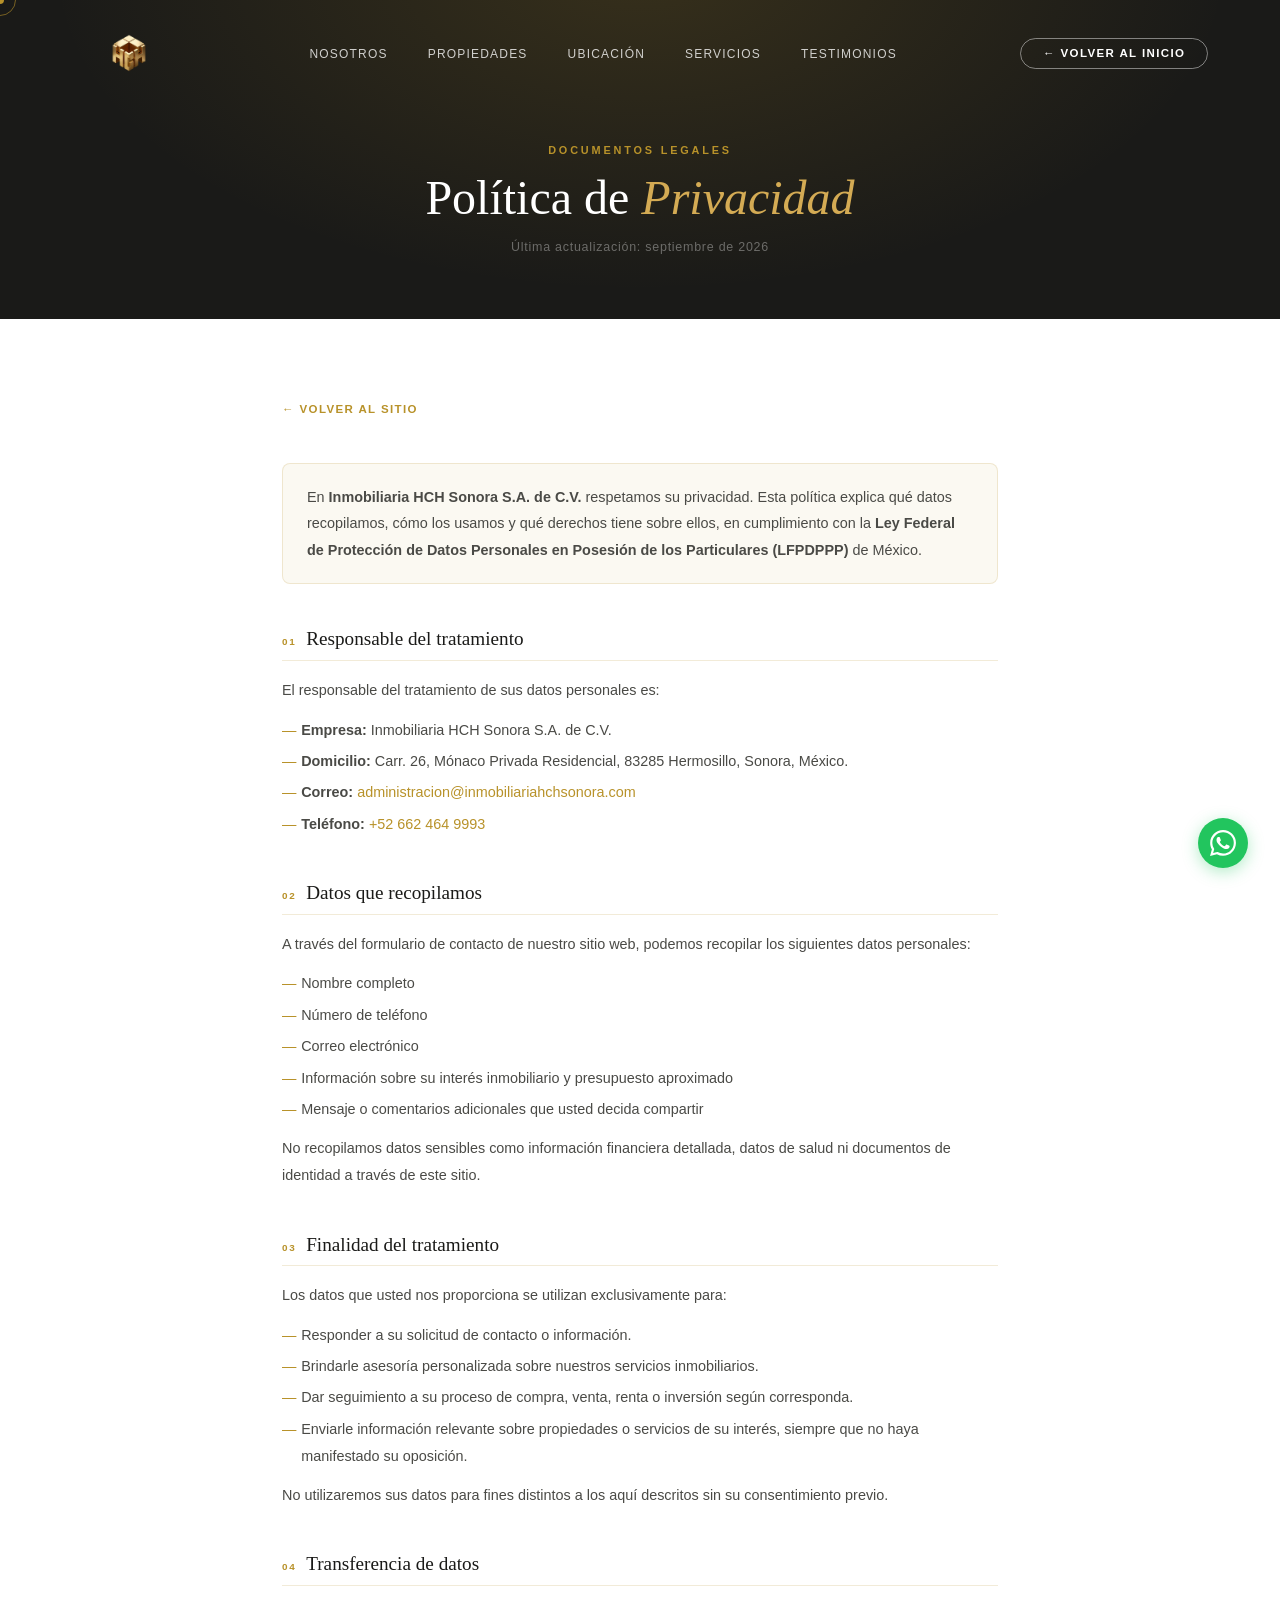
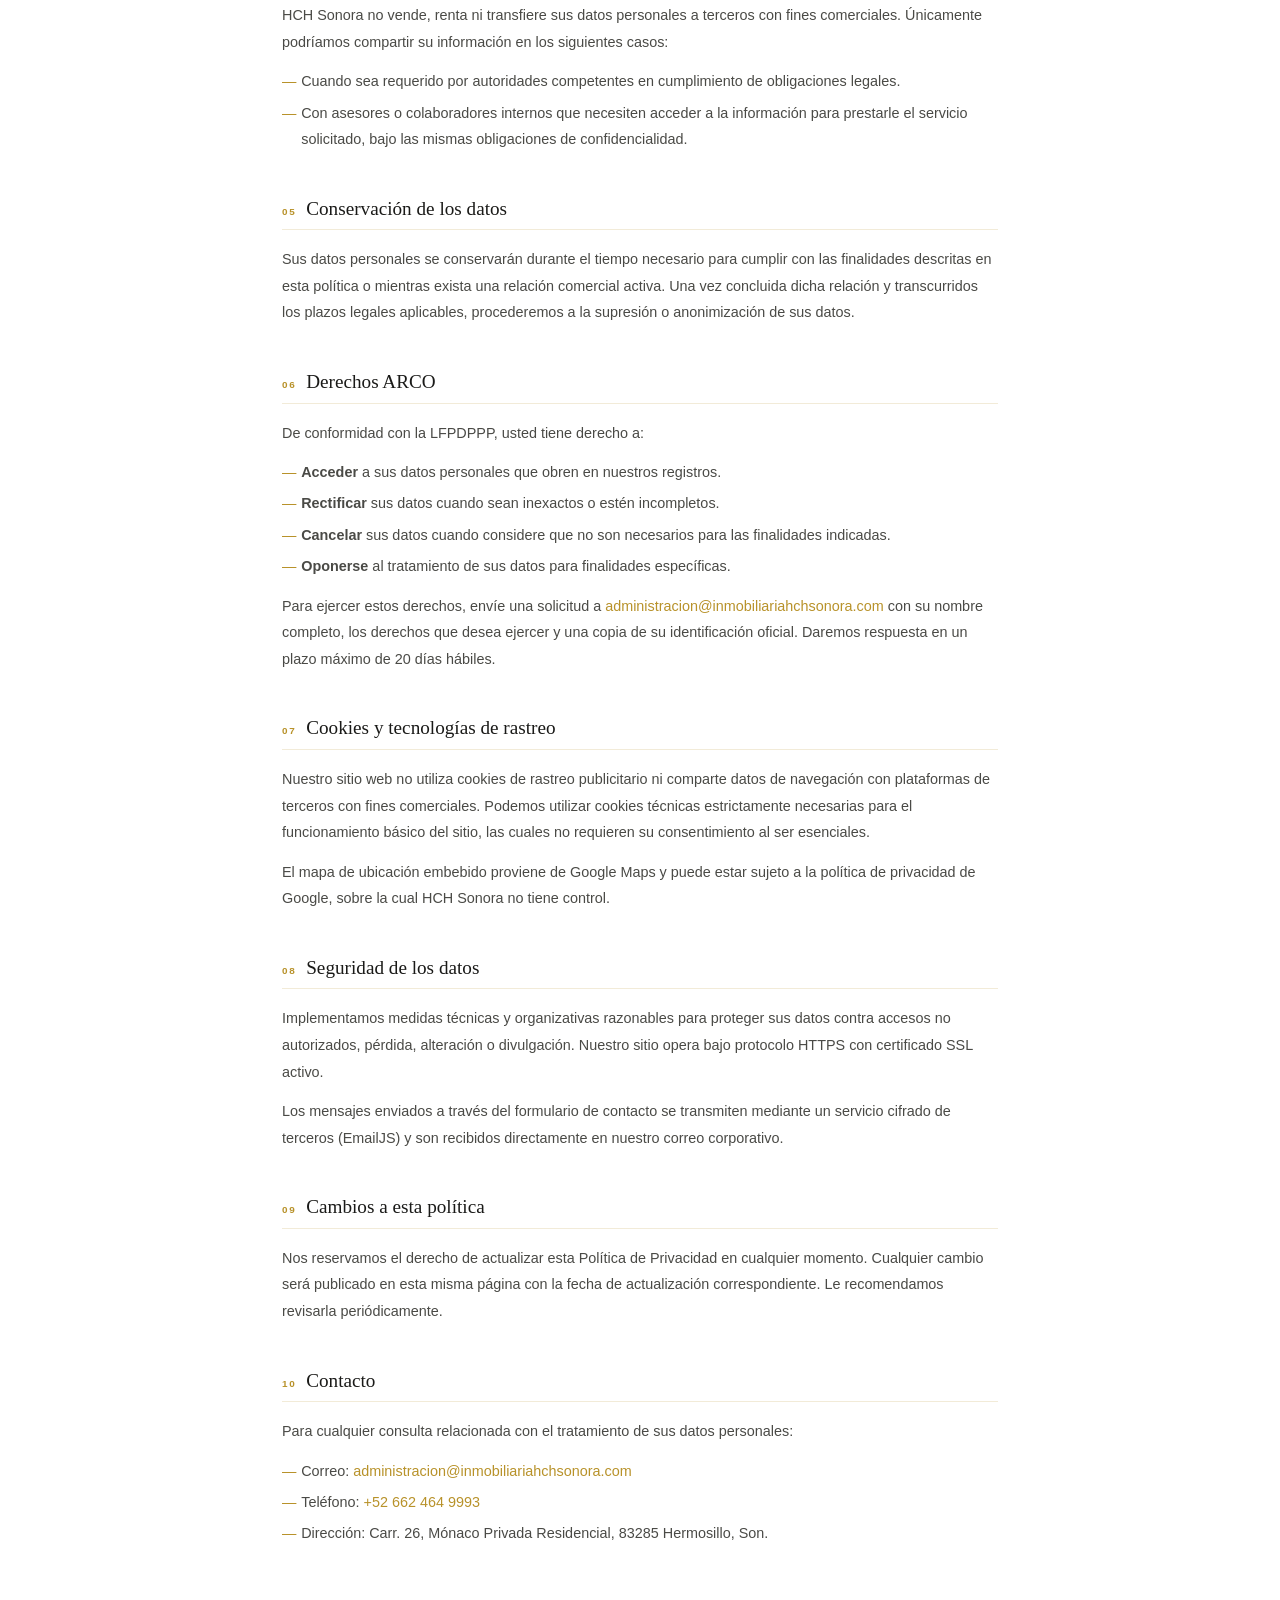
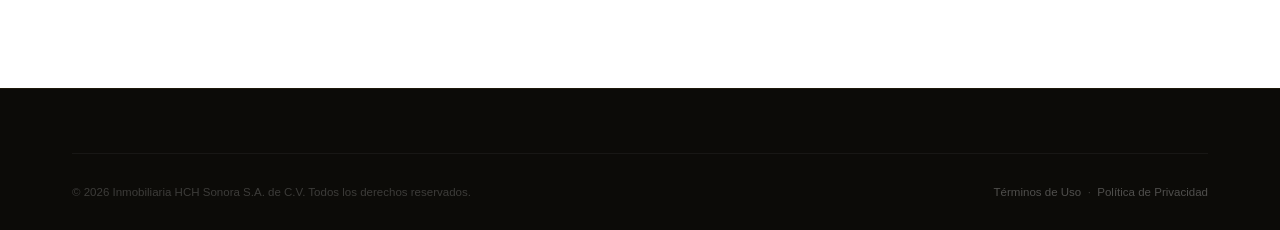
<file: privacidad.html>
<!DOCTYPE html>
<html lang="es">
<head>
  <meta charset="UTF-8" />
  <meta name="viewport" content="width=device-width, initial-scale=1.0" />
  <title>Política de Privacidad — Inmobiliaria HCH Sonora</title>
  <link rel="stylesheet" href="css/styles.css" />
  <link rel="stylesheet" href="css/mediaqueries.css" />
  <link rel="icon" href="assets/icono.png" type="image/png">
  <style>
    .doc-hero {
      background: var(--ink);
      padding: 9rem 0 4rem;
      text-align: center;
      position: relative;
      overflow: hidden;
    }
    .doc-hero::before {
      content: '';
      position: absolute; inset: 0;
      background: radial-gradient(ellipse at 50% -10%, rgba(184,146,42,0.18) 0%, transparent 65%);
    }
    .doc-hero-inner { position: relative; z-index: 1; }
    .doc-eyebrow {
      display: block;
      font-size: 0.68rem; font-weight: 600;
      letter-spacing: 0.26em; text-transform: uppercase;
      color: var(--gold); margin-bottom: 0.85rem;
    }
    .doc-hero h1 {
      font-family: var(--font-disp);
      font-size: clamp(2rem, 4vw, 3rem);
      font-weight: 400; color: var(--white);
      margin-bottom: 0.8rem;
    }
    .doc-hero h1 em { color: var(--gold-light); font-style: italic; }
    .doc-fecha { font-size: 0.78rem; color: rgba(255,255,255,0.35); letter-spacing: 0.06em; }
    .doc-body { max-width: 780px; margin: 0 auto; padding: 5rem 2rem 6rem; }
    .doc-back {
      display: inline-flex; align-items: center; gap: 0.4rem;
      font-size: 0.72rem; font-weight: 600;
      letter-spacing: 0.12em; text-transform: uppercase;
      color: var(--gold); margin-bottom: 3rem;
      transition: opacity 0.2s ease;
    }
    .doc-back:hover { opacity: 0.65; }
    .doc-section { margin-bottom: 2.8rem; }
    .doc-section h2 {
      font-family: var(--font-disp);
      font-size: 1.2rem; font-weight: 500;
      color: var(--ink); margin-bottom: 1rem;
      padding-bottom: 0.6rem;
      border-bottom: 1px solid var(--line-g);
      display: flex; align-items: baseline; gap: 0.6rem;
    }
    .doc-num {
      font-family: var(--font-ui);
      font-size: 0.62rem; font-weight: 700;
      letter-spacing: 0.18em; text-transform: uppercase;
      color: var(--gold); flex-shrink: 0;
    }
    .doc-section p { font-size: 0.9rem; line-height: 1.85; color: var(--ink-mid); margin-bottom: 0.8rem; }
    .doc-section ul { list-style: none; margin: 0.4rem 0 0.8rem; }
    .doc-section ul li {
      font-size: 0.9rem; line-height: 1.85; color: var(--ink-mid);
      padding-left: 1.2rem; position: relative; margin-bottom: 0.3rem;
    }
    .doc-section ul li::before { content: '—'; position: absolute; left: 0; color: var(--gold); }
    .doc-section a { color: var(--gold); }
    .doc-section a:hover { text-decoration: underline; }
    .doc-highlight {
      background: rgba(184,146,42,0.06);
      border: 1px solid var(--line-g);
      border-radius: var(--r);
      padding: 1.2rem 1.5rem;
      margin: 0 0 1rem;
    }
    .doc-highlight p { margin-bottom: 0; }
  </style>
</head>
<body>

  <!-- Cursor personalizado -->
  <div class="cursor" id="cursor"></div>
  <div class="cursor-follower" id="cursorFollower"></div>

  <!-- Navbar -->
  <nav class="navbar scrolled" id="navbar">
    <div class="nav-container">
      <a href="index.html" class="nav-logo">
        <img src="assets/LogoHCHv1.png" alt="HCH Inmobiliaria" class="nav-logo-img" />
      </a>
      <ul class="nav-links">
        <li><a href="index.html#nosotros"    class="nav-link">Nosotros</a></li>
        <li><a href="index.html#propiedades" class="nav-link">Propiedades</a></li>
        <li><a href="index.html#ubicacion"   class="nav-link">Ubicación</a></li>
        <li><a href="index.html#servicios"   class="nav-link">Servicios</a></li>
        <li><a href="index.html#testimonios" class="nav-link">Testimonios</a></li>
      </ul>
      <div class="nav-right">
        <a href="index.html" class="nav-cta">← Volver al inicio</a>
      </div>
    </div>
  </nav>

  <!-- Hero -->
  <div class="doc-hero">
    <div class="container doc-hero-inner">
      <span class="doc-eyebrow">Documentos legales</span>
      <h1>Política de <em>Privacidad</em></h1>
      <span class="doc-fecha">Última actualización: septiembre de 2026</span>
    </div>
  </div>

  <!-- Contenido -->
  <main class="doc-body">

    <a href="index.html" class="doc-back reveal-up">← Volver al sitio</a>

    <div class="doc-section reveal-up">
      <div class="doc-highlight">
        <p>En <strong>Inmobiliaria HCH Sonora S.A. de C.V.</strong> respetamos su privacidad. Esta política explica qué datos recopilamos, cómo los usamos y qué derechos tiene sobre ellos, en cumplimiento con la <strong>Ley Federal de Protección de Datos Personales en Posesión de los Particulares (LFPDPPP)</strong> de México.</p>
      </div>
    </div>

    <div class="doc-section reveal-up">
      <h2><span class="doc-num">01</span>Responsable del tratamiento</h2>
      <p>El responsable del tratamiento de sus datos personales es:</p>
      <ul>
        <li><strong>Empresa:</strong> Inmobiliaria HCH Sonora S.A. de C.V.</li>
        <li><strong>Domicilio:</strong> Carr. 26, Mónaco Privada Residencial, 83285 Hermosillo, Sonora, México.</li>
        <li><strong>Correo:</strong> <a href="mailto:administracion@inmobiliariahchsonora.com">administracion@inmobiliariahchsonora.com</a></li>
        <li><strong>Teléfono:</strong> <a href="tel:+526624649993">+52 662 464 9993</a></li>
      </ul>
    </div>

    <div class="doc-section reveal-up">
      <h2><span class="doc-num">02</span>Datos que recopilamos</h2>
      <p>A través del formulario de contacto de nuestro sitio web, podemos recopilar los siguientes datos personales:</p>
      <ul>
        <li>Nombre completo</li>
        <li>Número de teléfono</li>
        <li>Correo electrónico</li>
        <li>Información sobre su interés inmobiliario y presupuesto aproximado</li>
        <li>Mensaje o comentarios adicionales que usted decida compartir</li>
      </ul>
      <p>No recopilamos datos sensibles como información financiera detallada, datos de salud ni documentos de identidad a través de este sitio.</p>
    </div>

    <div class="doc-section reveal-up">
      <h2><span class="doc-num">03</span>Finalidad del tratamiento</h2>
      <p>Los datos que usted nos proporciona se utilizan exclusivamente para:</p>
      <ul>
        <li>Responder a su solicitud de contacto o información.</li>
        <li>Brindarle asesoría personalizada sobre nuestros servicios inmobiliarios.</li>
        <li>Dar seguimiento a su proceso de compra, venta, renta o inversión según corresponda.</li>
        <li>Enviarle información relevante sobre propiedades o servicios de su interés, siempre que no haya manifestado su oposición.</li>
      </ul>
      <p>No utilizaremos sus datos para fines distintos a los aquí descritos sin su consentimiento previo.</p>
    </div>

    <div class="doc-section reveal-up">
      <h2><span class="doc-num">04</span>Transferencia de datos</h2>
      <p>HCH Sonora no vende, renta ni transfiere sus datos personales a terceros con fines comerciales. Únicamente podríamos compartir su información en los siguientes casos:</p>
      <ul>
        <li>Cuando sea requerido por autoridades competentes en cumplimiento de obligaciones legales.</li>
        <li>Con asesores o colaboradores internos que necesiten acceder a la información para prestarle el servicio solicitado, bajo las mismas obligaciones de confidencialidad.</li>
      </ul>
    </div>

    <div class="doc-section reveal-up">
      <h2><span class="doc-num">05</span>Conservación de los datos</h2>
      <p>Sus datos personales se conservarán durante el tiempo necesario para cumplir con las finalidades descritas en esta política o mientras exista una relación comercial activa. Una vez concluida dicha relación y transcurridos los plazos legales aplicables, procederemos a la supresión o anonimización de sus datos.</p>
    </div>

    <div class="doc-section reveal-up">
      <h2><span class="doc-num">06</span>Derechos ARCO</h2>
      <p>De conformidad con la LFPDPPP, usted tiene derecho a:</p>
      <ul>
        <li><strong>Acceder</strong> a sus datos personales que obren en nuestros registros.</li>
        <li><strong>Rectificar</strong> sus datos cuando sean inexactos o estén incompletos.</li>
        <li><strong>Cancelar</strong> sus datos cuando considere que no son necesarios para las finalidades indicadas.</li>
        <li><strong>Oponerse</strong> al tratamiento de sus datos para finalidades específicas.</li>
      </ul>
      <p>Para ejercer estos derechos, envíe una solicitud a <a href="mailto:administracion@inmobiliariahchsonora.com">administracion@inmobiliariahchsonora.com</a> con su nombre completo, los derechos que desea ejercer y una copia de su identificación oficial. Daremos respuesta en un plazo máximo de 20 días hábiles.</p>
    </div>

    <div class="doc-section reveal-up">
      <h2><span class="doc-num">07</span>Cookies y tecnologías de rastreo</h2>
      <p>Nuestro sitio web no utiliza cookies de rastreo publicitario ni comparte datos de navegación con plataformas de terceros con fines comerciales. Podemos utilizar cookies técnicas estrictamente necesarias para el funcionamiento básico del sitio, las cuales no requieren su consentimiento al ser esenciales.</p>
      <p>El mapa de ubicación embebido proviene de Google Maps y puede estar sujeto a la política de privacidad de Google, sobre la cual HCH Sonora no tiene control.</p>
    </div>

    <div class="doc-section reveal-up">
      <h2><span class="doc-num">08</span>Seguridad de los datos</h2>
      <p>Implementamos medidas técnicas y organizativas razonables para proteger sus datos contra accesos no autorizados, pérdida, alteración o divulgación. Nuestro sitio opera bajo protocolo HTTPS con certificado SSL activo.</p>
      <p>Los mensajes enviados a través del formulario de contacto se transmiten mediante un servicio cifrado de terceros (EmailJS) y son recibidos directamente en nuestro correo corporativo.</p>
    </div>

    <div class="doc-section reveal-up">
      <h2><span class="doc-num">09</span>Cambios a esta política</h2>
      <p>Nos reservamos el derecho de actualizar esta Política de Privacidad en cualquier momento. Cualquier cambio será publicado en esta misma página con la fecha de actualización correspondiente. Le recomendamos revisarla periódicamente.</p>
    </div>

    <div class="doc-section reveal-up">
      <h2><span class="doc-num">10</span>Contacto</h2>
      <p>Para cualquier consulta relacionada con el tratamiento de sus datos personales:</p>
      <ul>
        <li>Correo: <a href="mailto:administracion@inmobiliariahchsonora.com">administracion@inmobiliariahchsonora.com</a></li>
        <li>Teléfono: <a href="tel:+526624649993">+52 662 464 9993</a></li>
        <li>Dirección: Carr. 26, Mónaco Privada Residencial, 83285 Hermosillo, Son.</li>
      </ul>
    </div>

  </main>

  <!-- Footer -->
  <footer class="footer">
    <div class="container">
      <div class="footer-bottom">
        <p>© 2026 Inmobiliaria HCH Sonora S.A. de C.V. Todos los derechos reservados.</p>
        <p>
          <a href="terminos.html">Términos de Uso</a>
          &nbsp;·&nbsp;
          <a href="privacidad.html">Política de Privacidad</a>
        </p>
      </div>
    </div>
  </footer>

  <!-- WhatsApp -->
  <a href="https://wa.me/526624649993" class="whatsapp-fab" target="_blank" rel="noopener" aria-label="WhatsApp">
    <svg viewBox="0 0 24 24" fill="currentColor" width="26" height="26">
      <path d="M17.472 14.382c-.297-.149-1.758-.867-2.03-.967-.273-.099-.471-.148-.67.15-.197.297-.767.966-.94 1.164-.173.199-.347.223-.644.075-.297-.15-1.255-.463-2.39-1.475-.883-.788-1.48-1.761-1.653-2.059-.173-.297-.018-.458.13-.606.134-.133.298-.347.446-.52.149-.174.198-.298.298-.497.099-.198.05-.371-.025-.52-.075-.149-.669-1.612-.916-2.207-.242-.579-.487-.5-.669-.51-.173-.008-.371-.01-.57-.01-.198 0-.52.074-.792.372-.272.297-1.04 1.016-1.04 2.479 0 1.462 1.065 2.875 1.213 3.074.149.198 2.096 3.2 5.077 4.487.709.306 1.262.489 1.694.625.712.227 1.36.195 1.871.118.571-.085 1.758-.719 2.006-1.413.248-.694.248-1.289.173-1.413-.074-.124-.272-.198-.57-.347m-5.421 7.403h-.004a9.87 9.87 0 01-5.031-1.378l-.361-.214-3.741.982.998-3.648-.235-.374a9.86 9.86 0 01-1.51-5.26c.001-5.45 4.436-9.884 9.888-9.884 2.64 0 5.122 1.03 6.988 2.898a9.825 9.825 0 012.893 6.994c-.003 5.45-4.437 9.884-9.885 9.884m8.413-18.297A11.815 11.815 0 0012.05 0C5.495 0 .16 5.335.157 11.892c0 2.096.547 4.142 1.588 5.945L.057 24l6.305-1.654a11.882 11.882 0 005.683 1.448h.005c6.554 0 11.89-5.335 11.893-11.893a11.821 11.821 0 00-3.48-8.413z"/>
    </svg>
  </a>

  <script>
    /* Mini JS — cursor + reveal para páginas de documentos legales */
    document.addEventListener('DOMContentLoaded', () => {
      /* Cursor */
      const cursor = document.getElementById('cursor');
      const cursorFollow = document.getElementById('cursorFollower');
      if (cursor && cursorFollow && window.matchMedia('(pointer: fine)').matches) {
        document.body.classList.add('cursor-active');
        let mouseX = 0, mouseY = 0, followX = 0, followY = 0;
        document.addEventListener('mousemove', e => {
          mouseX = e.clientX; mouseY = e.clientY;
          cursor.style.left = mouseX + 'px';
          cursor.style.top  = mouseY + 'px';
        });
        (function loop() {
          followX += (mouseX - followX) * 0.1;
          followY += (mouseY - followY) * 0.1;
          cursorFollow.style.left = followX + 'px';
          cursorFollow.style.top  = followY + 'px';
          requestAnimationFrame(loop);
        })();
        const clickTargets = 'a, button, .nav-link, .nav-cta, .doc-back, .social-icon, .whatsapp-fab';
        document.addEventListener('mouseover', e => {
          if (e.target.closest(clickTargets)) {
            cursor.classList.add('hover'); cursorFollow.classList.add('hover');
          }
        });
        document.addEventListener('mouseout', e => {
          if (e.target.closest(clickTargets)) {
            cursor.classList.remove('hover'); cursorFollow.classList.remove('hover');
          }
        });
        document.addEventListener('mousedown', () => { cursor.classList.add('click'); cursorFollow.classList.add('click'); });
        document.addEventListener('mouseup',   () => { cursor.classList.remove('click'); cursorFollow.classList.remove('click'); });
      }

      /* Reveal al hacer scroll */
      const revObs = new IntersectionObserver(entries => {
        entries.forEach(e => {
          if (e.isIntersecting) { e.target.classList.add('visible'); revObs.unobserve(e.target); }
        });
      }, { threshold: 0.1, rootMargin: '0px 0px -30px 0px' });
      document.querySelectorAll('.reveal-up').forEach(el => revObs.observe(el));

      /* Navbar scroll */
      const navbar = document.getElementById('navbar');
      window.addEventListener('scroll', () => {
        navbar.classList.toggle('scrolled', window.scrollY > 10);
      }, { passive: true });
      navbar.classList.add('scrolled');
    });
  </script>
</body>
</html>
</file>
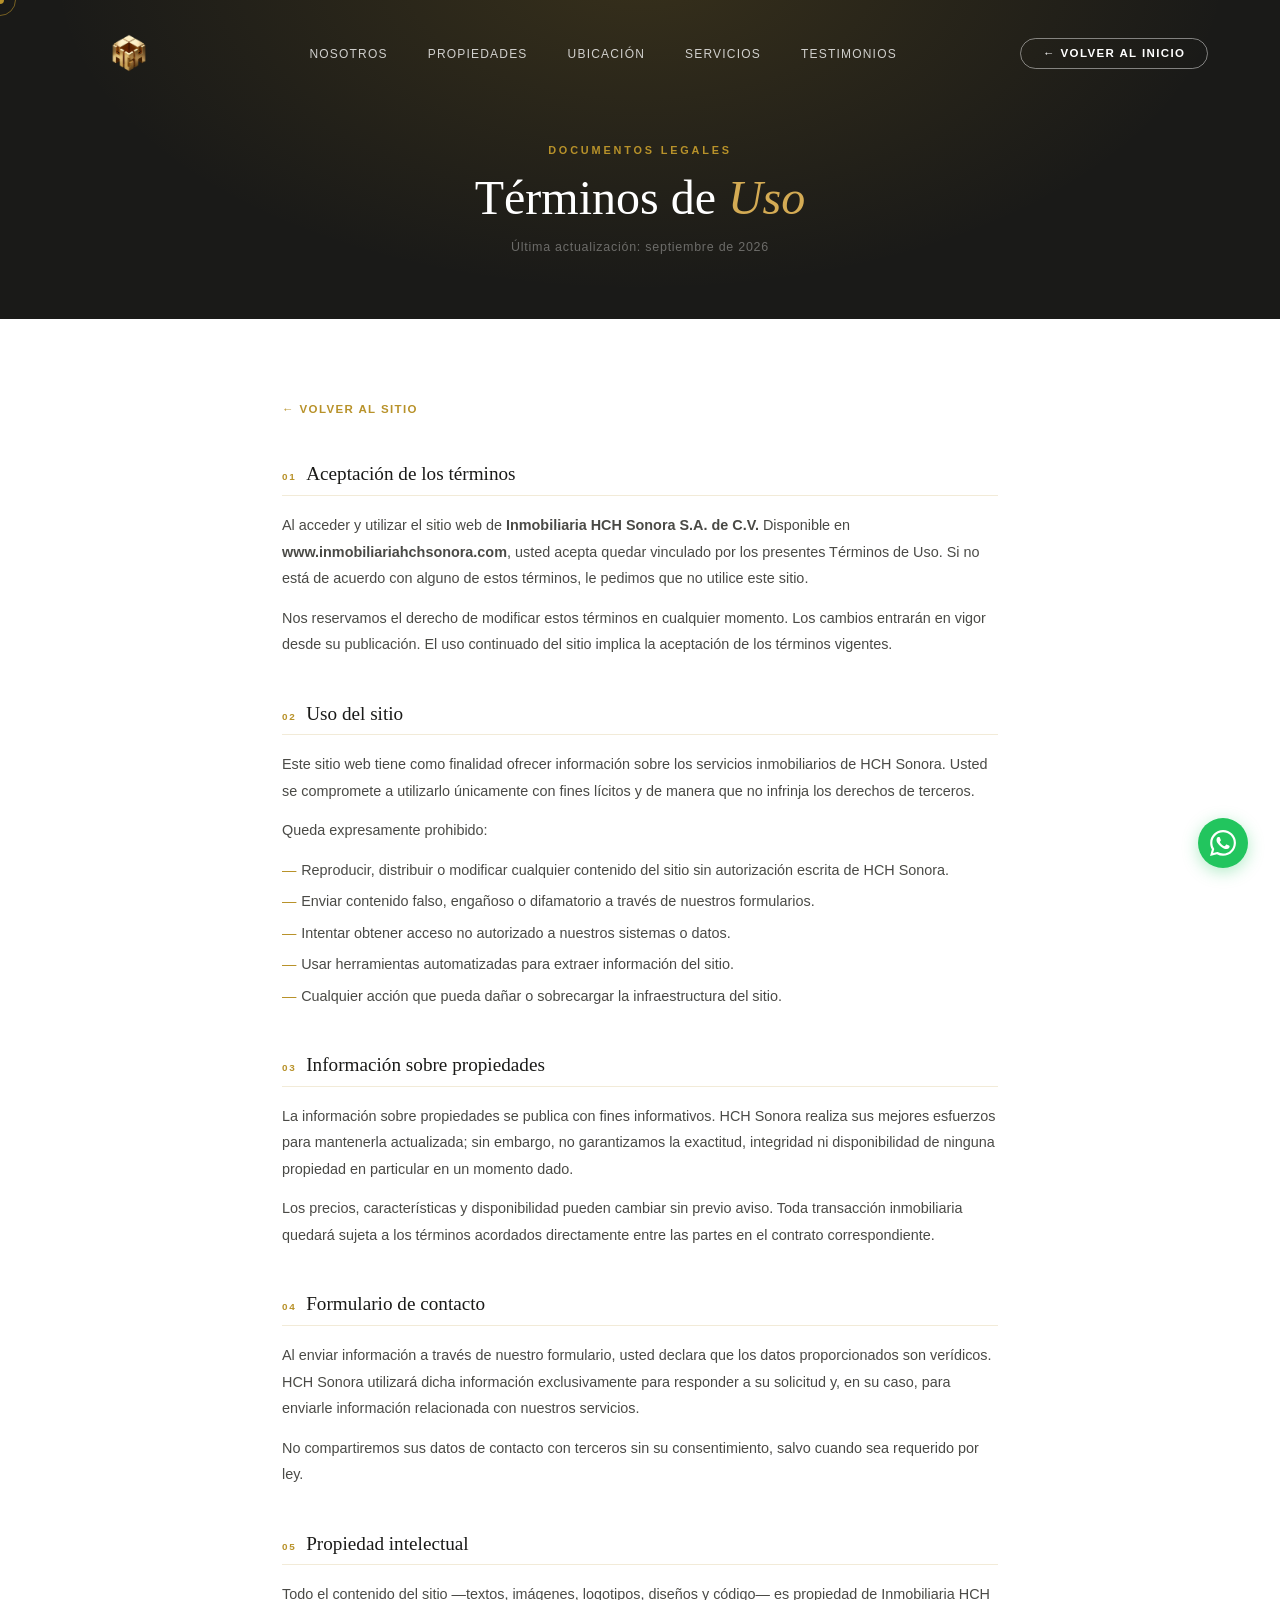
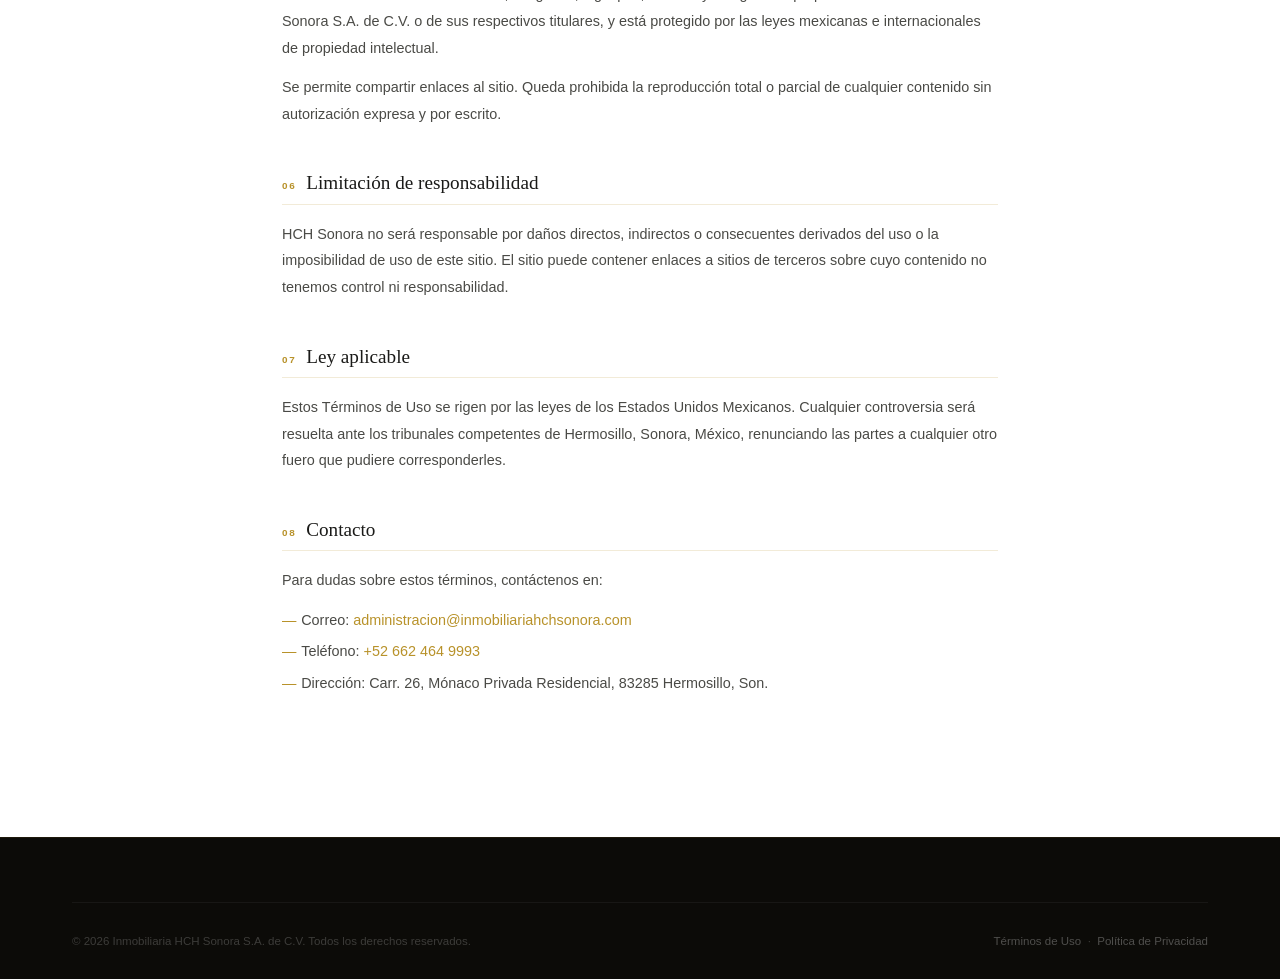
<file: terminos.html>
<!DOCTYPE html>
<html lang="es">
<head>
  <meta charset="UTF-8" />
  <meta name="viewport" content="width=device-width, initial-scale=1.0" />
  <title>Términos de Uso — Inmobiliaria HCH Sonora</title>
  <link rel="stylesheet" href="css/styles.css" />
  <link rel="stylesheet" href="css/mediaqueries.css" />
  <link rel="icon" href="assets/icono.png" type="image/png">
  <style>
    .doc-hero {
      background: var(--ink);
      padding: 9rem 0 4rem;
      text-align: center;
      position: relative;
      overflow: hidden;
    }
    .doc-hero::before {
      content: '';
      position: absolute; inset: 0;
      background: radial-gradient(ellipse at 50% -10%, rgba(184,146,42,0.18) 0%, transparent 65%);
    }
    .doc-hero-inner { position: relative; z-index: 1; }
    .doc-eyebrow {
      display: block;
      font-size: 0.68rem; font-weight: 600;
      letter-spacing: 0.26em; text-transform: uppercase;
      color: var(--gold); margin-bottom: 0.85rem;
    }
    .doc-hero h1 {
      font-family: var(--font-disp);
      font-size: clamp(2rem, 4vw, 3rem);
      font-weight: 400; color: var(--white);
      margin-bottom: 0.8rem;
    }
    .doc-hero h1 em { color: var(--gold-light); font-style: italic; }
    .doc-fecha { font-size: 0.78rem; color: rgba(255,255,255,0.35); letter-spacing: 0.06em; }
    .doc-body { max-width: 780px; margin: 0 auto; padding: 5rem 2rem 6rem; }
    .doc-back {
      display: inline-flex; align-items: center; gap: 0.4rem;
      font-size: 0.72rem; font-weight: 600;
      letter-spacing: 0.12em; text-transform: uppercase;
      color: var(--gold); margin-bottom: 3rem;
      transition: opacity 0.2s ease;
    }
    .doc-back:hover { opacity: 0.65; }
    .doc-section { margin-bottom: 2.8rem; }
    .doc-section h2 {
      font-family: var(--font-disp);
      font-size: 1.2rem; font-weight: 500;
      color: var(--ink); margin-bottom: 1rem;
      padding-bottom: 0.6rem;
      border-bottom: 1px solid var(--line-g);
      display: flex; align-items: baseline; gap: 0.6rem;
    }
    .doc-num {
      font-family: var(--font-ui);
      font-size: 0.62rem; font-weight: 700;
      letter-spacing: 0.18em; text-transform: uppercase;
      color: var(--gold); flex-shrink: 0;
    }
    .doc-section p { font-size: 0.9rem; line-height: 1.85; color: var(--ink-mid); margin-bottom: 0.8rem; }
    .doc-section ul { list-style: none; margin: 0.4rem 0 0.8rem; }
    .doc-section ul li {
      font-size: 0.9rem; line-height: 1.85; color: var(--ink-mid);
      padding-left: 1.2rem; position: relative; margin-bottom: 0.3rem;
    }
    .doc-section ul li::before { content: '—'; position: absolute; left: 0; color: var(--gold); }
    .doc-section a { color: var(--gold); }
    .doc-section a:hover { text-decoration: underline; }
  </style>
</head>
<body>

  <!-- Cursor personalizado -->
  <div class="cursor" id="cursor"></div>
  <div class="cursor-follower" id="cursorFollower"></div>

  <!-- Navbar -->
  <nav class="navbar scrolled" id="navbar">
    <div class="nav-container">
      <a href="index.html" class="nav-logo">
        <img src="assets/LogoHCHv1.png" alt="HCH Inmobiliaria" class="nav-logo-img" />
      </a>
      <ul class="nav-links">
        <li><a href="index.html#nosotros"    class="nav-link">Nosotros</a></li>
        <li><a href="index.html#propiedades" class="nav-link">Propiedades</a></li>
        <li><a href="index.html#ubicacion"   class="nav-link">Ubicación</a></li>
        <li><a href="index.html#servicios"   class="nav-link">Servicios</a></li>
        <li><a href="index.html#testimonios" class="nav-link">Testimonios</a></li>
      </ul>
      <div class="nav-right">
        <a href="index.html" class="nav-cta">← Volver al inicio</a>
      </div>
    </div>
  </nav>

  <!-- Hero -->
  <div class="doc-hero">
    <div class="container doc-hero-inner">
      <span class="doc-eyebrow">Documentos legales</span>
      <h1>Términos de <em>Uso</em></h1>
      <span class="doc-fecha">Última actualización: septiembre de 2026</span>
    </div>
  </div>

  <!-- Contenido -->
  <main class="doc-body">

    <a href="index.html" class="doc-back reveal-up">← Volver al sitio</a>

    <div class="doc-section reveal-up">
      <h2><span class="doc-num">01</span>Aceptación de los términos</h2>
      <p>Al acceder y utilizar el sitio web de <strong>Inmobiliaria HCH Sonora S.A. de C.V.</strong> Disponible en <strong>www.inmobiliariahchsonora.com</strong>, usted acepta quedar vinculado por los presentes Términos de Uso. Si no está de acuerdo con alguno de estos términos, le pedimos que no utilice este sitio.</p>
      <p>Nos reservamos el derecho de modificar estos términos en cualquier momento. Los cambios entrarán en vigor desde su publicación. El uso continuado del sitio implica la aceptación de los términos vigentes.</p>
    </div>

    <div class="doc-section reveal-up">
      <h2><span class="doc-num">02</span>Uso del sitio</h2>
      <p>Este sitio web tiene como finalidad ofrecer información sobre los servicios inmobiliarios de HCH Sonora. Usted se compromete a utilizarlo únicamente con fines lícitos y de manera que no infrinja los derechos de terceros.</p>
      <p>Queda expresamente prohibido:</p>
      <ul>
        <li>Reproducir, distribuir o modificar cualquier contenido del sitio sin autorización escrita de HCH Sonora.</li>
        <li>Enviar contenido falso, engañoso o difamatorio a través de nuestros formularios.</li>
        <li>Intentar obtener acceso no autorizado a nuestros sistemas o datos.</li>
        <li>Usar herramientas automatizadas para extraer información del sitio.</li>
        <li>Cualquier acción que pueda dañar o sobrecargar la infraestructura del sitio.</li>
      </ul>
    </div>

    <div class="doc-section reveal-up">
      <h2><span class="doc-num">03</span>Información sobre propiedades</h2>
      <p>La información sobre propiedades se publica con fines informativos. HCH Sonora realiza sus mejores esfuerzos para mantenerla actualizada; sin embargo, no garantizamos la exactitud, integridad ni disponibilidad de ninguna propiedad en particular en un momento dado.</p>
      <p>Los precios, características y disponibilidad pueden cambiar sin previo aviso. Toda transacción inmobiliaria quedará sujeta a los términos acordados directamente entre las partes en el contrato correspondiente.</p>
    </div>

    <div class="doc-section reveal-up">
      <h2><span class="doc-num">04</span>Formulario de contacto</h2>
      <p>Al enviar información a través de nuestro formulario, usted declara que los datos proporcionados son verídicos. HCH Sonora utilizará dicha información exclusivamente para responder a su solicitud y, en su caso, para enviarle información relacionada con nuestros servicios.</p>
      <p>No compartiremos sus datos de contacto con terceros sin su consentimiento, salvo cuando sea requerido por ley.</p>
    </div>

    <div class="doc-section reveal-up">
      <h2><span class="doc-num">05</span>Propiedad intelectual</h2>
      <p>Todo el contenido del sitio —textos, imágenes, logotipos, diseños y código— es propiedad de Inmobiliaria HCH Sonora S.A. de C.V. o de sus respectivos titulares, y está protegido por las leyes mexicanas e internacionales de propiedad intelectual.</p>
      <p>Se permite compartir enlaces al sitio. Queda prohibida la reproducción total o parcial de cualquier contenido sin autorización expresa y por escrito.</p>
    </div>

    <div class="doc-section reveal-up">
      <h2><span class="doc-num">06</span>Limitación de responsabilidad</h2>
      <p>HCH Sonora no será responsable por daños directos, indirectos o consecuentes derivados del uso o la imposibilidad de uso de este sitio. El sitio puede contener enlaces a sitios de terceros sobre cuyo contenido no tenemos control ni responsabilidad.</p>
    </div>

    <div class="doc-section reveal-up">
      <h2><span class="doc-num">07</span>Ley aplicable</h2>
      <p>Estos Términos de Uso se rigen por las leyes de los Estados Unidos Mexicanos. Cualquier controversia será resuelta ante los tribunales competentes de Hermosillo, Sonora, México, renunciando las partes a cualquier otro fuero que pudiere corresponderles.</p>
    </div>

    <div class="doc-section reveal-up">
      <h2><span class="doc-num">08</span>Contacto</h2>
      <p>Para dudas sobre estos términos, contáctenos en:</p>
      <ul>
        <li>Correo: <a href="mailto:administracion@inmobiliariahchsonora.com">administracion@inmobiliariahchsonora.com</a></li>
        <li>Teléfono: <a href="tel:+526624649993">+52 662 464 9993</a></li>
        <li>Dirección: Carr. 26, Mónaco Privada Residencial, 83285 Hermosillo, Son.</li>
      </ul>
    </div>

  </main>

  <!-- Footer -->
  <footer class="footer">
    <div class="container">
      <div class="footer-bottom">
        <p>© 2026 Inmobiliaria HCH Sonora S.A. de C.V. Todos los derechos reservados.</p>
        <p>
          <a href="terminos.html">Términos de Uso</a>
          &nbsp;·&nbsp;
          <a href="privacidad.html">Política de Privacidad</a>
        </p>
      </div>
    </div>
  </footer>

  <!-- WhatsApp -->
  <a href="https://wa.me/526624649993" class="whatsapp-fab" target="_blank" rel="noopener" aria-label="WhatsApp">
    <svg viewBox="0 0 24 24" fill="currentColor" width="26" height="26">
      <path d="M17.472 14.382c-.297-.149-1.758-.867-2.03-.967-.273-.099-.471-.148-.67.15-.197.297-.767.966-.94 1.164-.173.199-.347.223-.644.075-.297-.15-1.255-.463-2.39-1.475-.883-.788-1.48-1.761-1.653-2.059-.173-.297-.018-.458.13-.606.134-.133.298-.347.446-.52.149-.174.198-.298.298-.497.099-.198.05-.371-.025-.52-.075-.149-.669-1.612-.916-2.207-.242-.579-.487-.5-.669-.51-.173-.008-.371-.01-.57-.01-.198 0-.52.074-.792.372-.272.297-1.04 1.016-1.04 2.479 0 1.462 1.065 2.875 1.213 3.074.149.198 2.096 3.2 5.077 4.487.709.306 1.262.489 1.694.625.712.227 1.36.195 1.871.118.571-.085 1.758-.719 2.006-1.413.248-.694.248-1.289.173-1.413-.074-.124-.272-.198-.57-.347m-5.421 7.403h-.004a9.87 9.87 0 01-5.031-1.378l-.361-.214-3.741.982.998-3.648-.235-.374a9.86 9.86 0 01-1.51-5.26c.001-5.45 4.436-9.884 9.888-9.884 2.64 0 5.122 1.03 6.988 2.898a9.825 9.825 0 012.893 6.994c-.003 5.45-4.437 9.884-9.885 9.884m8.413-18.297A11.815 11.815 0 0012.05 0C5.495 0 .16 5.335.157 11.892c0 2.096.547 4.142 1.588 5.945L.057 24l6.305-1.654a11.882 11.882 0 005.683 1.448h.005c6.554 0 11.89-5.335 11.893-11.893a11.821 11.821 0 00-3.48-8.413z"/>
    </svg>
  </a>

  <script>
    /* Mini JS — cursor + reveal para páginas de documentos legales */
    document.addEventListener('DOMContentLoaded', () => {
      /* Cursor */
      const cursor = document.getElementById('cursor');
      const cursorFollow = document.getElementById('cursorFollower');
      if (cursor && cursorFollow && window.matchMedia('(pointer: fine)').matches) {
        document.body.classList.add('cursor-active');
        let mouseX = 0, mouseY = 0, followX = 0, followY = 0;
        document.addEventListener('mousemove', e => {
          mouseX = e.clientX; mouseY = e.clientY;
          cursor.style.left = mouseX + 'px';
          cursor.style.top  = mouseY + 'px';
        });
        (function loop() {
          followX += (mouseX - followX) * 0.1;
          followY += (mouseY - followY) * 0.1;
          cursorFollow.style.left = followX + 'px';
          cursorFollow.style.top  = followY + 'px';
          requestAnimationFrame(loop);
        })();
        const clickTargets = 'a, button, .nav-link, .nav-cta, .doc-back, .social-icon, .whatsapp-fab';
        document.addEventListener('mouseover', e => {
          if (e.target.closest(clickTargets)) {
            cursor.classList.add('hover'); cursorFollow.classList.add('hover');
          }
        });
        document.addEventListener('mouseout', e => {
          if (e.target.closest(clickTargets)) {
            cursor.classList.remove('hover'); cursorFollow.classList.remove('hover');
          }
        });
        document.addEventListener('mousedown', () => { cursor.classList.add('click'); cursorFollow.classList.add('click'); });
        document.addEventListener('mouseup',   () => { cursor.classList.remove('click'); cursorFollow.classList.remove('click'); });
      }

      /* Reveal al hacer scroll */
      const revObs = new IntersectionObserver(entries => {
        entries.forEach(e => {
          if (e.isIntersecting) { e.target.classList.add('visible'); revObs.unobserve(e.target); }
        });
      }, { threshold: 0.1, rootMargin: '0px 0px -30px 0px' });
      document.querySelectorAll('.reveal-up').forEach(el => revObs.observe(el));

      /* Navbar scroll */
      const navbar = document.getElementById('navbar');
      window.addEventListener('scroll', () => {
        navbar.classList.toggle('scrolled', window.scrollY > 10);
      }, { passive: true });
      navbar.classList.add('scrolled');
    });
  </script>
</body>
</html>
</file>
<file: css/styles.css>
/* HCH Inmobiliaria — Estilos principales */
:root {
  --gold:        #B8922A;
  --gold-light:  #D4AB54;
  --gold-xlight: #E8CC80;
  --gold-subtle: rgba(184,146,42,0.10);
  --gold-border: rgba(184,146,42,0.20);
  --white:    #FFFFFF;
  --offwhite: #FAFAF8;
  --surface:  #F5F3EF;
  --surface2: #EDEAE3;
  --ink:      #1A1A18;
  --ink-mid:  #4A4A46;
  --ink-soft: #8A8A84;
  --ink-faint:#C2C0BA;
  --line:     rgba(0,0,0,0.06);
  --line-g:   rgba(184,146,42,0.18);
  --hero-bg:  #0F0E0A;
  --font-ui:   -apple-system, BlinkMacSystemFont, "SF Pro Display", "SF Pro Text",
               "Helvetica Neue", Arial, sans-serif;
  --font-disp: "Playfair Display", "Georgia", serif;
  --t:      0.32s cubic-bezier(0.25,0.46,0.45,0.94);
  --tf:     0.18s ease;
  --r:      8px;
  --rl:     16px;
  --rfull:  999px;
  --sh-sm:  0 1px 8px rgba(0,0,0,0.05);
  --sh-md:  0 6px 28px rgba(0,0,0,0.08);
  --sh-g:   0 4px 20px rgba(184,146,42,0.18);
}
@import url('https://fonts.googleapis.com/css2?family=Playfair+Display:ital,wght@0,400;0,500;0,600;1,400;1,500&display=swap');
*, *::before, *::after { box-sizing: border-box; margin: 0; padding: 0; }
html { scroll-behavior: smooth; overflow-x: hidden; }
body {
  font-family: var(--font-ui);
  background: var(--white);
  color: var(--ink);
  overflow-x: hidden;
  -webkit-font-smoothing: antialiased;
}
img { max-width: 100%; display: block; }
a { text-decoration: none; color: inherit; }
ul { list-style: none; }
button { border: none; background: none; font-family: inherit; cursor: pointer; }
input, select, textarea { font-family: inherit; }
.container { max-width: 1200px; margin: 0 auto; padding: 0 2rem; }
.cursor {
  width: 8px; height: 8px;
  background: var(--gold);
  border-radius: 50%;
  position: fixed; top: 0; left: 0;
  pointer-events: none; z-index: 9999;
  transform: translate(-50%, -50%);
  transition: width 0.25s ease, height 0.25s ease, background 0.25s ease, opacity 0.25s ease;
  will-change: transform;
}
.cursor-follower {
  width: 32px; height: 32px;
  border: 1.5px solid var(--gold);
  border-radius: 50%;
  position: fixed; top: 0; left: 0;
  pointer-events: none; z-index: 9998;
  transform: translate(-50%, -50%);
  transition: width 0.3s ease, height 0.3s ease, border-color 0.3s ease, opacity 0.3s ease;
  opacity: 0.6;
  will-change: transform;
}
.cursor.hover         { width: 16px; height: 16px; background: var(--gold-light); }
.cursor-follower.hover{ width: 50px; height: 50px; opacity: 0.22; border-color: var(--gold-light); }
.cursor.click         { width: 5px; height: 5px; opacity: 0.7; }
.cursor-follower.click{ width: 26px; height: 26px; opacity: 0.12; }
body.cursor-active, body.cursor-active a, body.cursor-active button { cursor: none; }
body.cursor-active a,
body.cursor-active button,
body.cursor-active .propiedad-card,
body.cursor-active .filtro-btn,
body.cursor-active .servicio-card,
body.cursor-active .gallery-thumb,
body.cursor-active .slider-btn,
body.cursor-active .dot,
body.cursor-active .nav-link,
body.cursor-active .mobile-link,
body.cursor-active .tag,
body.cursor-active .social-icon,
body.cursor-active .whatsapp-fab,
body.cursor-active .card-slider-arrow,
body.cursor-active .gallery-arrow,
body.cursor-active .lightbox-arrow,
body.cursor-active .lightbox-close,
body.cursor-active .modal-close { cursor: none !important; }
body.cursor-active .gallery-main,
body.cursor-active .lightbox-img,
body.cursor-active .card-slider { cursor: none !important; }
body.cursor-active input,
body.cursor-active textarea,
body.cursor-active select { cursor: text !important; }
@keyframes fadeUp {
  from { opacity: 0; transform: translateY(30px); }
  to   { opacity: 1; transform: translateY(0); }
}
@keyframes fadeIn {
  from { opacity: 0; }
  to   { opacity: 1; }
}
.hero-eyebrow,
.hero-title,
.hero-subtitle,
.hero-actions,
.hero-stats { opacity: 0; }
.hero-eyebrow.animate  { animation: fadeUp 0.72s cubic-bezier(0.22,1,0.36,1) 0.12s forwards; }
.hero-title.animate    { animation: fadeUp 0.88s cubic-bezier(0.22,1,0.36,1) 0.30s forwards; }
.hero-subtitle.animate { animation: fadeUp 0.75s cubic-bezier(0.22,1,0.36,1) 0.50s forwards; }
.hero-actions.animate  { animation: fadeUp 0.7s  cubic-bezier(0.22,1,0.36,1) 0.66s forwards; }
.hero-stats.animate    { animation: fadeUp 0.7s  cubic-bezier(0.22,1,0.36,1) 0.80s forwards; }
.hero-scroll-indicator { animation: fadeIn 1s ease 1.1s both; }
.section-eyebrow {
  display: block;
  font-size: 0.68rem;
  font-weight: 600;
  letter-spacing: 0.26em;
  text-transform: uppercase;
  color: var(--gold);
  margin-bottom: 0.85rem;
}
.section-title {
  font-family: var(--font-disp);
  font-size: clamp(1.9rem, 3.2vw, 2.85rem);
  font-weight: 500;
  line-height: 1.18;
  color: var(--ink);
}
.section-title em { font-style: italic; color: var(--gold); font-weight: 400; }
.section-desc { font-size: 0.9rem; line-height: 1.8; color: var(--ink-mid); margin-top: 0.9rem; max-width: 500px; }
.section-header { margin-bottom: 3rem; }
.btn-primary {
  display: inline-flex; align-items: center; justify-content: center; gap: 0.4rem;
  padding: 0.82rem 2rem;
  background: var(--gold);
  color: var(--white);
  font-family: var(--font-ui);
  font-size: 0.76rem;
  font-weight: 600;
  letter-spacing: 0.14em;
  text-transform: uppercase;
  border-radius: var(--rfull);
  transition: var(--t);
  white-space: nowrap;
}
.btn-primary:hover { background: var(--gold-light); box-shadow: var(--sh-g); transform: translateY(-1px); }
.btn-primary.large { padding: 0.95rem 2.4rem; font-size: 0.8rem; }
.btn-ghost {
  display: inline-flex; align-items: center; justify-content: center;
  padding: 0.82rem 2rem;
  border: 1.5px solid rgba(255,255,255,0.45);
  color: var(--white);
  font-family: var(--font-ui);
  font-size: 0.76rem;
  font-weight: 600;
  letter-spacing: 0.14em;
  text-transform: uppercase;
  border-radius: var(--rfull);
  background: transparent;
  transition: var(--t);
}
.btn-ghost:hover { border-color: rgba(255,255,255,0.85); background: rgba(255,255,255,0.1); }
.navbar {
  position: fixed; top: 0; left: 0; right: 0;
  z-index: 1000;
  padding: 1.4rem 0;
  transition: background 0.38s ease, backdrop-filter 0.38s ease, padding 0.32s ease, box-shadow 0.32s ease;
  background: transparent;
}
.navbar.scrolled {
  backdrop-filter: blur(24px) saturate(180%);
  -webkit-backdrop-filter: blur(24px) saturate(180%);
  padding: 0.85rem 0;
  border-bottom: 1px solid rgba(0,0,0,0.06);
  box-shadow: 0 1px 16px rgba(0,0,0,0.06);
}
.nav-container {
  max-width: 1200px; margin: 0 auto; padding: 0 2rem;
  display: grid;
  grid-template-columns: auto 1fr auto;
  align-items: center;
  gap: 2rem;
}
.nav-logo {
  display: flex; align-items: center;
  position: relative;
  flex-shrink: 0;
}
.nav-logo-img {
  height: 62px; width: auto; object-fit: contain;
  display: block;
  transition: transform 0.45s cubic-bezier(0.34,1.56,0.64,1), filter 0.38s ease;
}
.navbar.scrolled .nav-logo-img { filter: none; }
.mobile-menu-logo img { filter: none !important; }
.nav-logo { display: flex; align-items: center; flex-shrink: 0; }
.nav-logo:hover .nav-logo-img { transform: scale(1.07); }
.nav-links {
  display: flex; align-items: center; justify-content: center; gap: 2.5rem;
}
.nav-link {
  font-size: 0.75rem;
  font-weight: 500;
  letter-spacing: 0.1em;
  text-transform: uppercase;
  color: rgba(255,255,255,0.78);
  position: relative;
  transition: color 0.25s ease;
}
.nav-link::after {
  content: '';
  position: absolute; bottom: -3px; left: 0;
  width: 0; height: 1px;
  background: var(--gold-light);
  transition: width 0.25s ease;
}
.nav-link:hover { color: var(--gold-xlight); }
.nav-link:hover::after, .nav-link.active::after { width: 100%; }
.navbar.scrolled .nav-link { color: var(--ink-mid); }
.navbar.scrolled .nav-link::after { background: var(--gold); }
.navbar.scrolled .nav-link:hover { color: var(--gold); }
.nav-right { display: flex; align-items: center; gap: 1rem; justify-content: flex-end; }
.nav-cta {
  padding: 0.55rem 1.35rem;
  border: 1.5px solid rgba(255,255,255,0.45);
  color: var(--white);
  font-family: var(--font-ui);
  font-size: 0.72rem;
  font-weight: 600;
  letter-spacing: 0.12em;
  text-transform: uppercase;
  border-radius: var(--rfull);
  transition: var(--t);
  background: transparent;
  white-space: nowrap;
}
.nav-cta:hover { background: var(--gold); border-color: var(--gold); }
.navbar.scrolled .nav-cta { border-color: var(--gold-border); color: var(--gold); }
.navbar.scrolled .nav-cta:hover { background: var(--gold); color: var(--white); border-color: var(--gold); }
.hamburger { display: none; flex-direction: column; gap: 5px; width: 24px; padding: 4px 0; }
.hamburger span {
  display: block; height: 1.5px; border-radius: 2px;
  background: var(--white);
  transition: var(--tf);
}
.navbar.scrolled .hamburger span { background: var(--ink); }
.hamburger.active span:nth-child(1) { transform: rotate(45deg) translate(4.5px, 4.5px); }
.hamburger.active span:nth-child(2) { opacity: 0; transform: translateX(-6px); }
.hamburger.active span:nth-child(3) { transform: rotate(-45deg) translate(4.5px, -4.5px); }
.hero {
  position: relative;
  min-height: 100vh;
  min-height: 100svh;
  max-height: 100vh;
  max-height: 100svh;
  display: flex; flex-direction: column;
  align-items: center; justify-content: center;
  overflow: hidden; background: var(--hero-bg);
  padding-bottom: 5rem;
}
.hero-bg { position: absolute; inset: 0; }
.hero-bg-placeholder {
  position: absolute; inset: 0;
  background:
    radial-gradient(ellipse at 62% 42%, rgba(130,95,15,0.55) 0%, transparent 55%),
    radial-gradient(ellipse at 18% 72%, rgba(80,55,10,0.35) 0%, transparent 45%),
    #0f0e0a;
}
.hero-overlay {
  position: absolute; inset: 0;
  background: linear-gradient(to bottom,
    rgba(15,14,10,0.22) 0%, rgba(15,14,10,0.08) 40%,
    rgba(15,14,10,0.62) 82%, rgba(15,14,10,0.92) 100%);
}
.hero-content {
  position: relative; z-index: 2;
  text-align: center; max-width: 780px;
  padding: 0 2rem; padding-top: 90px;
}
.hero-eyebrow {
  font-size: 0.66rem; font-weight: 600;
  letter-spacing: 0.3em; text-transform: uppercase;
  color: var(--gold-light); display: block; margin-bottom: 1.3rem;
}
.hero-title {
  font-family: var(--font-disp);
  font-size: clamp(3rem, 6.5vw, 5.6rem);
  font-weight: 400; line-height: 1.06;
  color: var(--white); margin-bottom: 1.4rem;
}
.hero-title em { font-style: italic; color: var(--gold-xlight); }
.hero-subtitle {
  font-size: 0.96rem; color: rgba(255,255,255,0.56);
  line-height: 1.8; max-width: 480px;
  margin: 0 auto 2.6rem; font-weight: 300;
}
.hero-actions {
  display: flex; gap: 1rem; justify-content: center; flex-wrap: wrap;
  margin-bottom: clamp(2rem, 5vw, 5rem);
}
.hero-stats {
  position: relative; z-index: 2;
  display: flex; align-items: center;
  background: rgba(255,255,255,0.05);
  backdrop-filter: blur(24px);
  -webkit-backdrop-filter: blur(24px);
  border: 1px solid rgba(255,255,255,0.1);
  border-radius: var(--rl);
  padding: 1.6rem 3rem; gap: 3rem;
  margin: 0 2rem;
}
.stat { text-align: center; }
.stat-num {
  font-family: var(--font-disp);
  font-size: 2.5rem; font-weight: 600;
  color: var(--gold-light); line-height: 1;
}
.stat-sym { font-size: 1.5rem; color: var(--gold); }
.stat-label {
  font-size: 0.65rem; font-weight: 500;
  letter-spacing: 0.14em; text-transform: uppercase;
  color: rgba(255,255,255,0.38); display: block; margin-top: 0.35rem;
}
.stat-divider { width: 1px; height: 42px; background: rgba(255,255,255,0.1); }
.hero-scroll-indicator {
  position: absolute; bottom: 2.5rem; left: 50%; transform: translateX(-50%);
  display: flex; flex-direction: column; align-items: center; gap: 0.5rem; z-index: 2;
}
.hero-scroll-indicator span {
  font-size: 0.6rem; letter-spacing: 0.22em; text-transform: uppercase;
  color: rgba(255,255,255,0.28);
}
.scroll-line {
  width: 1px; height: 34px;
  background: linear-gradient(to bottom, var(--gold-light), transparent);
  animation: spulse 2.2s ease-in-out infinite;
}
@keyframes spulse {
  0%,100% { opacity:1; transform:scaleY(1); }
  50% { opacity:0.35; transform:scaleY(0.5); }
}
.reveal-up, .reveal-left, .reveal-right {
  opacity: 0; transition: opacity 0.6s ease, transform 0.6s cubic-bezier(0.25,0.46,0.45,0.94);
}
.reveal-up   { transform: translateY(28px); }
.reveal-left  { transform: translateX(-38px); }
.reveal-right { transform: translateX(38px); }
.reveal-up.visible, .reveal-left.visible, .reveal-right.visible { opacity:1; transform:translate(0); }
.delay-1 { transition-delay:0.1s !important; }
.delay-2 { transition-delay:0.2s !important; }
.delay-3 { transition-delay:0.3s !important; }
.nosotros { padding: 7rem 0; background: var(--white); }
.nosotros-grid { display: grid; grid-template-columns: 1fr 1fr; gap: 5rem; align-items: center; }
.about-img-wrap { position: relative; }
.about-img-placeholder {
  position: relative; width: 100%; padding-top: 110%;
  background: var(--surface2); border-radius: var(--rl); overflow: hidden;
}
.about-img-placeholder img {
  position: absolute; inset: 0;
  width: 100%; height: 100%;
  object-fit: contain;
  object-position: center;
  border-radius: var(--rl);
}
.about-img-placeholder video {
  position: absolute; inset: 0;
  width: 100%; height: 100%;
  object-fit: cover;
  object-position: center;
  border-radius: var(--rl);
  display: block;
  background: var(--surface2);
}
/* El video no debe mostrar controles */
.about-img-placeholder video::-webkit-media-controls { display: none !important; }
.about-img-placeholder video::-webkit-media-controls-enclosure { display: none !important; }
.about-accent-line {
  position: absolute; top: 1.4rem; right: -1.4rem;
  width: calc(100% - 2.8rem); height: calc(100% - 2.8rem);
  border: 1px solid var(--line-g); border-radius: var(--rl); pointer-events: none;
}
.nosotros-content { padding-right: 1rem; }
.nosotros-text { font-size: 0.9rem; line-height: 1.85; color: var(--ink-mid); margin: 1.35rem 0; }
.nosotros-tags { display: flex; flex-wrap: wrap; gap: 0.45rem; margin-top: 2rem; }
.tag {
  padding: 0.32rem 0.95rem;
  border: 1px solid var(--line-g);
  color: var(--gold);
  font-size: 0.68rem; font-weight: 600; letter-spacing: 0.1em; text-transform: uppercase;
  border-radius: var(--rfull); transition: var(--tf);
}
.tag:hover { background: var(--gold-subtle); }
.propiedades { padding: 7rem 0; background: var(--offwhite); min-height: 60vh; }
.filtros { display: flex; flex-wrap: wrap; gap: 0.4rem; margin-bottom: 2.8rem; }
.filtro-btn {
  padding: 0.46rem 1.2rem;
  font-size: 0.7rem; font-weight: 600; letter-spacing: 0.1em; text-transform: uppercase;
  color: var(--ink-soft);
  border: 1px solid var(--line);
  border-radius: var(--rfull);
  background: var(--white);
  transition: var(--tf);
}
.filtro-btn:hover { color: var(--gold); border-color: var(--gold-border); }
.filtro-btn.active { background: var(--gold); color: var(--white); border-color: var(--gold); }
.proximamente {
  text-align: center;
  padding: 3rem 0;
}
.proximamente h3 {
  font-family: var(--font-disp);
  font-size: clamp(2rem, 4vw, 3rem);
  font-weight: 500;
  color: var(--gold);
  letter-spacing: 0.04em;
}
.propiedades-grid { display: grid; grid-template-columns: repeat(3, 1fr); gap: 1.75rem; }
.propiedad-card {
  background: var(--white);
  border-radius: var(--rl);
  overflow: hidden;
  border: 1px solid var(--line);
  transition: transform var(--t), box-shadow var(--t), border-color var(--t);
  cursor: pointer;
}
.propiedad-card:hover {
  transform: translateY(-3px);
  box-shadow: var(--sh-md);
  border-color: var(--gold-border);
}
.propiedad-card.hidden { display: none; }
.card-img-wrap {
  position: relative;
  width: 100%;
  aspect-ratio: 16 / 10;
  overflow: hidden;
}
.card-img-placeholder {
  position: absolute; inset: 0;
  transition: transform 0.5s var(--t);
}
.propiedad-card:hover .card-img-placeholder { transform: scale(1.03); }
.card-img-wrap img {
  position: absolute; inset: 0; width: 100%; height: 100%;
  object-fit: cover; transition: transform 0.5s var(--t);
}
.propiedad-card:hover .card-img-wrap img { transform: scale(1.03); }
.card-slider {
  position: absolute;
  inset: 0;
  width: 100%;
  height: 100%;
  overflow: hidden;
  touch-action: pan-y;
}
.card-slides {
  display: flex;
  width: 100%;
  height: 100%;
  transition: transform 0.65s cubic-bezier(0.25, 0.46, 0.45, 0.94);
  will-change: transform;
}
.card-slide {
  flex: 0 0 100%;  
  width: 100%;
  height: 100%;
  position: relative;
  overflow: hidden;
  background: var(--surface2);
}
.card-slide img {
  position: absolute;
  inset: 0;
  width: 100%;
  height: 100%;
  object-fit: cover;
  display: block;
  transition: transform 6s ease;
}
.card-slide.active-slide img {
  transform: scale(1.05);
}
.card-slider-dots {
  position: absolute; bottom: 0.65rem; left: 50%; transform: translateX(-50%);
  display: flex; gap: 4px; z-index: 3;
}
.cs-dot {
  width: 5px; height: 5px;
  border-radius: 50%;
  background: rgba(255,255,255,0.5);
  transition: background 0.2s ease, transform 0.2s ease;
  display: block;
}
.cs-dot.active { background: rgba(255,255,255,0.95); transform: scale(1.25); }
.card-slider-dots:has(.cs-dot:only-child) { display: none; }
.card-slider-arrow {
  position: absolute; top: 50%; transform: translateY(-50%);
  width: 30px; height: 30px;
  background: rgba(255,255,255,0.88);
  border-radius: 50%; z-index: 4;
  display: flex; align-items: center; justify-content: center;
  font-size: 0.9rem; color: var(--ink);
  opacity: 0;
  transition: opacity 0.2s ease;
  cursor: pointer;
  border: none; font-family: inherit;
  box-shadow: 0 2px 8px rgba(0,0,0,0.15);
}
.card-slider-arrow.prev { left: 0.5rem; }
.card-slider-arrow.next { right: 0.5rem; }
.card-img-wrap:hover .card-slider-arrow { opacity: 1; }
.card-slider-arrow:hover { background: white; }
.card-badge {
  position: absolute; top: 0.9rem; left: 0.9rem;
  padding: 0.26rem 0.7rem;
  background: var(--white);
  color: var(--gold);
  font-size: 0.62rem; font-weight: 700; letter-spacing: 0.12em; text-transform: uppercase;
  border-radius: var(--rfull);
  border: 1px solid var(--gold-border);
}
.card-badge.nuevo { background: var(--gold); color: var(--white); border-color: var(--gold); }
.card-badge.exclusiva { background: var(--ink); color: var(--gold-xlight); border-color: transparent; }
/* Badge "Rentado"*/
.card-badge.rentado {
  top: 0.85rem; 
  left: 0.9rem;
  right: 2.9rem;
  width: auto;
  height: 26px;
  box-sizing: border-box;
  display: flex;
  align-items: center;
  justify-content: center;
  text-align: center;
  line-height: 1;
  padding: 0 0.6rem;
  font-size: 0.7rem;
  letter-spacing: 0.16em;
  background: var(--ink);
  color: var(--white);
  border-color: transparent;
  box-shadow: 0 3px 10px rgba(0,0,0,0.22);
  z-index: 4;
}
/* Botón compartir — tarjeta de propiedad */
.card-share-btn {
  position: absolute; top: 0.85rem; right: 0.85rem;
  width: 26px; height: 26px;
  background: rgba(255,255,255,0.92);
  backdrop-filter: blur(6px);
  border: 1px solid var(--gold-border);
  border-radius: 50%;
  display: flex; align-items: center; justify-content: center;
  color: var(--ink);
  z-index: 5;
  cursor: pointer;
  transition: var(--t);
  box-shadow: 0 1px 5px rgba(0,0,0,0.12);
}
.card-share-btn svg { width: 12px; height: 12px; }
.card-share-btn:hover { background: var(--gold); color: var(--white); border-color: var(--gold); transform: translateY(-1px); }
.card-body { padding: 1.25rem 1.35rem 1.5rem; }
.card-ubicacion { font-size: 0.68rem; color: var(--ink-faint); letter-spacing: 0.06em; margin-bottom: 0.35rem; }
.card-nombre { font-family: var(--font-disp); font-size: 1.18rem; font-weight: 500; color: var(--ink); margin-bottom: 0.55rem; line-height: 1.3; }
.card-precio { font-size: 1.05rem; font-weight: 700; color: var(--gold); margin-bottom: 0.85rem; }
.card-precio span { font-size: 0.7rem; font-weight: 400; color: var(--ink-faint); }
.card-specs {
  display: flex; align-items: center; gap: 0.5rem; flex-wrap: wrap;
  font-size: 0.74rem; color: var(--ink-soft);
  border-top: 1px solid var(--line); padding-top: 0.85rem;
}
.card-specs span { line-height: 1; }
.servicios {
  padding: 7rem 0;
  background: var(--white);
  scroll-margin-top: 80px;
}
.servicios-grid { display: grid; grid-template-columns: repeat(3, 1fr); gap: 1.35rem; }
.servicio-card {
  padding: 2.1rem 1.65rem;
  border-radius: var(--rl);
  border: 1px solid var(--line);
  background: var(--white);
  transition: var(--t);
  position: relative; overflow: hidden;
}
.servicio-card::after {
  content: '';
  position: absolute; bottom: 0; left: 0;
  width: 0; height: 2px;
  background: linear-gradient(90deg, var(--gold), var(--gold-light));
  transition: width 0.38s ease;
}
.servicio-card:hover { box-shadow: var(--sh-md); border-color: var(--line-g); }
.servicio-card:hover::after { width: 100%; }
.servicio-icon { font-size: 1.7rem; margin-bottom: 1.1rem; display: block; }
.servicio-card h3 { font-family: var(--font-disp); font-size: 1.15rem; font-weight: 500; color: var(--ink); margin-bottom: 0.6rem; }
.servicio-card p { font-size: 0.85rem; line-height: 1.75; color: var(--ink-mid); }
.testimonios { padding: 7rem 0; background: var(--surface); overflow: hidden; }
.testimonios-slider { overflow: hidden; }
.testimonios-track { display: flex; transition: transform 0.48s cubic-bezier(0.25,0.46,0.45,0.94); }
.testimonio-card { min-width: 100%; width: 100%; padding: 2.5rem 0; flex-shrink: 0; }
.testimonio-estrellas { color: var(--gold-light); font-size: 0.95rem; letter-spacing: 0.18em; margin-bottom: 1.4rem; }
.testimonio-texto {
  font-family: var(--font-disp);
  font-size: 1.5rem; font-style: italic; font-weight: 400; line-height: 1.55;
  color: var(--ink); margin-bottom: 1.8rem; max-width: 660px;
}
.testimonio-autor { display: flex; align-items: center; gap: 0.9rem; }
.autor-avatar {
  width: 42px; height: 42px;
  background: var(--gold-subtle); border: 1px solid var(--gold-border);
  border-radius: 50%;
  display: flex; align-items: center; justify-content: center;
  font-size: 0.76rem; font-weight: 700; color: var(--gold); flex-shrink: 0;
}
.testimonio-autor strong { font-size: 0.84rem; color: var(--ink); display: block; margin-bottom: 0.15rem; }
.testimonio-autor span { font-size: 0.74rem; color: var(--ink-soft); }
.slider-controls { display: flex; align-items: center; gap: 1.1rem; margin-top: 2.2rem; }
.slider-btn {
  width: 38px; height: 38px;
  border: 1px solid var(--line-g); color: var(--gold);
  font-size: 1rem; border-radius: 50%;
  display: flex; align-items: center; justify-content: center;
  transition: var(--tf);
}
.slider-btn:hover { background: var(--gold); color: var(--white); border-color: var(--gold); }
.slider-dots { display: flex; gap: 0.45rem; }
.dot { width: 6px; height: 6px; border-radius: 50%; background: var(--ink-faint); cursor: pointer; transition: var(--tf); }
.dot.active { background: var(--gold); transform: scale(1.4); }
.cta-section {
  position: relative; padding: 8rem 0; text-align: center;
  background: var(--ink); overflow: hidden;
}
.cta-section::before {
  content: '';
  position: absolute; inset: 0;
  background: radial-gradient(ellipse at 50% -10%, rgba(184,146,42,0.2) 0%, transparent 65%);
}
.cta-content { position: relative; z-index: 1; }
.cta-title {
  font-family: var(--font-disp);
  font-size: clamp(2.2rem, 4.5vw, 3.8rem); font-weight: 400;
  color: var(--white); margin: 1rem 0; line-height: 1.12;
}
.cta-title em { color: var(--gold-light); font-style: italic; }
.cta-desc { color: rgba(255,255,255,0.42); margin-bottom: 2.8rem; font-size: 0.9rem; }
.footer { background: #0c0b08; padding: 4rem 0 2rem; border-top: 1px solid rgba(184,146,42,0.1); }
.footer-grid {
  display: grid;
  grid-template-columns: 1.4fr 1fr 1fr 1.2fr;
  gap: 2.5rem;
  margin-bottom: 3rem;
  align-items: start;
}
.footer-cols-group {
  display: contents; 
}
.footer-logo { height: 44px; margin-bottom: 1rem; }
.footer-brand p { font-size: 0.8rem; color: rgba(255,255,255,0.28); line-height: 1.75; }
.footer-social { display: flex; gap: 0.6rem; margin-top: 1.4rem; }
.social-icon {
  width: 34px; height: 34px;
  border: 1px solid rgba(184,146,42,0.2);
  color: var(--gold); border-radius: 50%;
  display: flex; align-items: center; justify-content: center;
  font-size: 0.62rem; font-weight: 700; text-transform: uppercase;
  transition: var(--tf);
}
.social-icon:hover { background: var(--gold); color: var(--ink); border-color: var(--gold); }
.footer-col h4 { font-size: 0.65rem; font-weight: 700; letter-spacing: 0.22em; text-transform: uppercase; color: var(--gold); margin-bottom: 1.4rem; }
.footer-col ul { display: flex; flex-direction: column; gap: 0.65rem; }
.footer-col ul li a, .footer-col ul li { font-size: 0.8rem; color: rgba(255,255,255,0.35); transition: var(--tf); }
.footer-col ul li a:hover { color: rgba(255,255,255,0.65); }
.footer-contact li { display: flex; gap: 0.4rem; align-items: flex-start; }
.footer-bottom {
  border-top: 1px solid rgba(255,255,255,0.05); padding-top: 2rem;
  display: flex; justify-content: space-between; align-items: center;
  flex-wrap: wrap; gap: 0.75rem;
}
.footer-bottom p { font-size: 0.72rem; color: rgba(255,255,255,0.2); }
.footer-bottom a { color: rgba(255,255,255,0.28); transition: var(--tf); }
.footer-bottom a:hover { color: var(--gold); }
.modal-overlay {
  position: fixed; inset: 0;
  background: rgba(10,9,6,0.70);
  backdrop-filter: blur(10px); -webkit-backdrop-filter: blur(10px);
  z-index: 2000;
  display: flex; align-items: center; justify-content: center;
  padding: 1.5rem;
  opacity: 0; visibility: hidden;
  transition: opacity 0.32s ease, visibility 0.32s ease;
}
.modal-overlay.active { opacity: 1; visibility: visible; }
.modal {
  background: var(--white); border-radius: var(--rl);
  position: relative; width: 100%;
  max-height: 90vh; overflow-y: auto;
  transform: translateY(14px) scale(0.98);
  transition: transform 0.38s cubic-bezier(0.34,1.56,0.64,1);
  scrollbar-width: thin; scrollbar-color: var(--line-g) transparent;
}
.modal-overlay.active .modal { transform: translateY(0) scale(1); }
.modal-close {
  position: fixed;
  top: 1.1rem;
  right: 1.1rem;
  width: 36px; height: 36px;
  background: rgba(255,255,255,0.96);
  backdrop-filter: blur(10px);
  -webkit-backdrop-filter: blur(10px);
  color: var(--ink);
  border-radius: 50%;
  display: flex; align-items: center; justify-content: center;
  font-size: 0.82rem;
  z-index: 2200;
  transition: var(--tf);
  box-shadow: 0 2px 12px rgba(0,0,0,0.18);
  border: 1px solid rgba(0,0,0,0.07);
  cursor: pointer;
  opacity: 0;
  pointer-events: none;
}
.modal-close:hover { background: var(--ink); color: var(--white); }
.modal-overlay.active .modal-close {
  opacity: 1;
  pointer-events: all;
}
.modal-propiedad { max-width: 820px; }
.modal-gallery { border-radius: var(--rl) var(--rl) 0 0; overflow: hidden; background: var(--surface2); }
.gallery-main {
  position: relative; padding-top: 52%; overflow: hidden;
  cursor: zoom-in;
  user-select: none; 
}
.gallery-arrow { cursor: pointer !important; }
.gallery-main-img {
  position: absolute; inset: 0; width: 100%; height: 100%;
  object-fit: cover;
  transition: opacity 0.28s ease;
}
.gallery-main-placeholder {
  position: absolute; inset: 0;
  display: flex; align-items: center; justify-content: center;
  font-size: 0.7rem; color: var(--ink-faint);
  letter-spacing: 0.18em; text-transform: uppercase;
  background: var(--surface2);
}
.gallery-arrow {
  position: absolute; top: 50%; transform: translateY(-50%);
  width: 36px; height: 36px;
  background: rgba(255,255,255,0.9);
  border-radius: 50%;
  display: flex; align-items: center; justify-content: center;
  font-size: 1.2rem; color: var(--ink);
  z-index: 4; transition: var(--tf);
  border: 1px solid var(--line);
  box-shadow: var(--sh-sm);
}
.gallery-arrow:hover { background: var(--white); box-shadow: var(--sh-md); }
.gallery-arrow.prev { left: 0.85rem; }
.gallery-arrow.next { right: 0.85rem; }
.gallery-counter {
  position: absolute; bottom: 0.7rem; right: 0.85rem;
  background: rgba(0,0,0,0.46);
  color: rgba(255,255,255,0.85);
  font-size: 0.65rem; padding: 0.22rem 0.6rem;
  border-radius: var(--rfull); letter-spacing: 0.08em;
}
.gallery-thumbs {
  display: flex; gap: 0.5rem; padding: 0.7rem 0.85rem;
  overflow-x: auto; background: var(--white);
  border-bottom: 1px solid var(--line);
}
.gallery-thumbs::-webkit-scrollbar { height: 3px; }
.gallery-thumbs::-webkit-scrollbar-thumb { background: var(--gold-border); border-radius: 3px; }
.gallery-thumb {
  flex-shrink: 0; width: 60px; height: 42px;
  border-radius: var(--r); overflow: hidden;
  cursor: pointer;
  border: 2px solid transparent;
  transition: var(--tf);
  background: var(--surface2);
  display: flex; align-items: center; justify-content: center;
  font-size: 0.5rem; color: var(--ink-faint); text-transform: uppercase; letter-spacing: 0.08em;
}
.gallery-thumb img { width:100%; height:100%; object-fit:cover; }
.gallery-thumb.active { border-color: var(--gold); }
.gallery-thumb:hover { border-color: var(--gold-border); }
.modal-prop-body { padding: 1.75rem 2rem 2.25rem; }
.modal-badge-label { font-size: 0.62rem; font-weight: 700; letter-spacing: 0.22em; text-transform: uppercase; color: var(--gold); margin-bottom: 0.35rem; }
.modal-prop-nombre { font-family: var(--font-disp); font-size: 1.75rem; font-weight: 500; color: var(--ink); margin-bottom: 0.28rem; }
.modal-prop-ubicacion { font-size: 0.76rem; color: var(--ink-soft); margin-bottom: 0.65rem; }
.modal-prop-precio { font-size: 1.5rem; font-weight: 700; color: var(--gold); margin-bottom: 1.4rem; }
.modal-specs-grid { display: grid; grid-template-columns: repeat(4,1fr); gap: 0.65rem; margin-bottom: 1.4rem; }
.modal-spec { background: var(--offwhite); border: 1px solid var(--line); border-radius: var(--r); padding: 0.8rem 0.4rem; text-align: center; }
.spec-icon { font-size: 1rem; display: block; margin-bottom: 0.22rem; }
.spec-val { font-weight: 700; color: var(--ink); font-size: 0.9rem; display: block; }
.spec-lbl { font-size: 0.58rem; color: var(--ink-soft); text-transform: uppercase; letter-spacing: 0.08em; }
.modal-prop-desc { font-size: 0.86rem; line-height: 1.75; color: var(--ink-mid); margin-bottom: 1.6rem; padding-top: 1.1rem; border-top: 1px solid var(--line); }
/* Mapa de ubicación dentro del modal de propiedad */
.modal-mapa-wrap { margin-bottom: 1.6rem; }
.modal-mapa-label {
  display: flex; align-items: center; gap: 0.35rem;
  font-size: 0.62rem; font-weight: 700; letter-spacing: 0.18em;
  text-transform: uppercase; color: var(--ink-soft);
  margin-bottom: 0.75rem;
}
.modal-mapa-label .mapa-pin { font-size: 0.85rem; }
.modal-mapa-embed {
  width: 100%;
  border-radius: var(--r);
  overflow: hidden;
  border: 1px solid var(--line);
}
.modal-mapa-embed iframe {
  display: block;
  width: 100%;
  height: 230px;
}
.modal-cta-wrap { display: flex; justify-content: center; align-items: center; gap: 0.8rem; flex-wrap: wrap; }
/* Botón compartir — modal de propiedad */
.btn-secondary {
  display: inline-flex; align-items: center; justify-content: center; gap: 0.45rem;
  padding: 0.82rem 1.7rem;
  background: transparent;
  border: 1.5px solid var(--gold-border);
  color: var(--gold);
  font-family: var(--font-ui);
  font-size: 0.76rem;
  font-weight: 600;
  letter-spacing: 0.14em;
  text-transform: uppercase;
  border-radius: var(--rfull);
  transition: var(--t);
  cursor: pointer;
  white-space: nowrap;
}
.btn-secondary svg { width: 14px; height: 14px; flex-shrink: 0; }
.btn-secondary:hover { background: var(--gold); color: var(--white); border-color: var(--gold); }
/* Aviso flotante de "enlace copiado" */
.share-toast {
  position: fixed;
  bottom: 1.6rem; left: 50%;
  transform: translateX(-50%) translateY(16px);
  background: var(--ink); color: var(--white);
  padding: 0.75rem 1.4rem;
  border-radius: var(--rfull);
  font-size: 0.78rem; letter-spacing: 0.02em;
  z-index: 5000;
  opacity: 0; pointer-events: none;
  transition: opacity 0.25s ease, transform 0.25s ease;
  box-shadow: 0 8px 24px rgba(0,0,0,0.28);
  max-width: 90vw; text-align: center;
}
.share-toast.show { opacity: 1; transform: translateX(-50%) translateY(0); }
.lightbox {
  position: fixed; inset: 0;
  background: rgba(0,0,0,0.95);
  z-index: 3000;
  display: flex; align-items: center; justify-content: center;
  opacity: 0; visibility: hidden;
  transition: opacity 0.28s ease, visibility 0.28s ease;
}
.lightbox.active { opacity: 1; visibility: visible; }
.lightbox-img {
  max-width: 90vw; max-height: 88vh;
  object-fit: contain; border-radius: var(--r);
  box-shadow: 0 24px 80px rgba(0,0,0,0.7);
  transition: opacity 0.22s ease;
}
.lightbox-close {
  position: absolute; top: 1.4rem; right: 1.4rem;
  width: 38px; height: 38px;
  background: rgba(255,255,255,0.08); color: rgba(255,255,255,0.65);
  border-radius: 50%; display: flex; align-items: center; justify-content: center;
  font-size: 0.9rem; transition: var(--tf);
}
.lightbox-close:hover { background: rgba(255,255,255,0.15); color: var(--white); }
.lightbox-arrow {
  position: absolute; top: 50%; transform: translateY(-50%);
  width: 46px; height: 46px;
  background: rgba(255,255,255,0.07); color: rgba(255,255,255,0.7);
  border-radius: 50%; display: flex; align-items: center; justify-content: center;
  font-size: 1.4rem; transition: var(--tf);
}
.lightbox-arrow:hover { background: rgba(255,255,255,0.14); color: var(--white); }
.lightbox-arrow.prev { left: 1.5rem; }
.lightbox-arrow.next { right: 1.5rem; }
.lightbox-caption { position: absolute; bottom: 1.4rem; left: 50%; transform: translateX(-50%); font-size: 0.72rem; color: rgba(255,255,255,0.35); letter-spacing: 0.1em; }
.modal-contacto { max-width: 560px; padding: 2.5rem 2.25rem; }
.contact-modal-header { text-align: center; margin-bottom: 2rem; }
.contact-modal-logo { height: 40px; margin: 0 auto 1.2rem; object-fit: contain; }
.contact-modal-header h2 { font-family: var(--font-disp); font-size: 1.75rem; font-weight: 400; color: var(--ink); margin-bottom: 0.4rem; }
.contact-modal-header h2 em { color: var(--gold); font-style: italic; }
.contact-modal-header p { font-size: 0.83rem; color: var(--ink-mid); }
.campo-trampa {
  position: absolute;
  left: -9999px;
  width: 1px;
  height: 1px;
  opacity: 0;
}
.contact-form { display: flex; flex-direction: column; gap: 1rem; }
.form-row { display: grid; grid-template-columns: 1fr 1fr; gap: 1rem; }
.form-group { display: flex; flex-direction: column; gap: 0.38rem; }
.form-group label { font-size: 0.68rem; font-weight: 600; letter-spacing: 0.1em; text-transform: uppercase; color: var(--ink-mid); }
.form-group input, .form-group select, .form-group textarea {
  background: var(--offwhite); border: 1px solid var(--line);
  border-radius: var(--r); padding: 0.78rem 0.95rem;
  color: var(--ink); font-size: 0.87rem;
  transition: var(--tf); outline: none; resize: none;
}
.form-group select { appearance: none; cursor: pointer; }
.form-group input::placeholder, .form-group textarea::placeholder { color: var(--ink-faint); }
.form-group input:focus, .form-group select:focus, .form-group textarea:focus {
  border-color: var(--gold); background: var(--white);
  box-shadow: 0 0 0 3px rgba(184,146,42,0.08);
}
.form-submit-wrap { display: flex; justify-content: center; padding-top: 0.2rem; }
.form-submit-wrap .btn-primary { min-width: 190px; }
/* Checkbox de consentimiento (Aviso de Privacidad / Términos) */
.form-checkbox-group { padding: 0.2rem 0; }
.form-checkbox {
  display: flex;
  align-items: flex-start;
  gap: 0.6rem;
  cursor: pointer;
  padding: 0.85rem 0.95rem;
  border: 1px solid var(--line);
  border-radius: var(--r);
  background: var(--offwhite);
  transition: var(--tf);
}
.form-checkbox input[type="checkbox"] {
  margin-top: 0.15rem;
  width: 16px; height: 16px;
  flex-shrink: 0;
  accent-color: var(--gold);
  cursor: pointer;
}
.form-checkbox-text {
  font-size: 0.8rem;
  line-height: 1.55;
  color: var(--ink-mid);
}
.form-checkbox-text a { color: var(--gold); text-decoration: underline; text-underline-offset: 2px; }
.form-checkbox-text a:hover { color: var(--gold-dark); }
/* Estado de error: mismo tratamiento visual que los demás campos requeridos */
.form-checkbox.field-error {
  border-color: #e05555;
  box-shadow: 0 0 0 3px rgba(224,85,85,0.12);
}
.form-success {
  text-align: center; padding: 0.9rem;
  background: rgba(184,146,42,0.07);
  border: 1px solid var(--gold-border);
  border-radius: var(--r);
  color: var(--gold); font-size: 0.84rem; font-weight: 500;
}
.whatsapp-fab {
  position: fixed; bottom: 2rem; right: 2rem;
  width: 50px; height: 50px; background: #22C55E; color: var(--white);
  border-radius: 50%;
  display: flex; align-items: center; justify-content: center;
  z-index: 1500; box-shadow: 0 4px 16px rgba(34,197,94,0.35);
  transition: var(--tf);
}
.whatsapp-fab:hover { transform: scale(1.09); box-shadow: 0 6px 22px rgba(34,197,94,0.5); }
::-webkit-scrollbar { width: 6px; }
::-webkit-scrollbar-track { background: transparent; }
::-webkit-scrollbar-thumb {
  background: rgba(184, 146, 42, 0.28);
  border-radius: 6px;
  min-height: 40px;
  backdrop-filter: blur(4px);
  -webkit-backdrop-filter: blur(4px);
  border: 1px solid rgba(184, 146, 42, 0.12);
}
::-webkit-scrollbar-thumb:hover {
  background: rgba(184, 146, 42, 0.55);
}
* { scrollbar-width: thin; scrollbar-color: rgba(184,146,42,0.3) transparent; }
.mobile-menu {
  position: fixed;
  top: -60px;
  left: 0; right: 0;
  z-index: 1100;
  transform: translateY(-100%);
  transition: transform 0.42s cubic-bezier(0.32, 0.72, 0, 1);
  will-change: transform;
  pointer-events: none;
}
.mobile-menu.open {
  transform: translateY(0);
  pointer-events: all;
}
.mobile-menu-inner {
  background: #FFFFFF;
  border-radius: 0 0 24px 24px;
  padding-top: calc(60px + env(safe-area-inset-top, 0px));
  padding-left: 1.5rem;
  padding-right: 1.5rem;
  padding-bottom: 2rem;
  box-shadow: 0 12px 40px rgba(0,0,0,0.12);
  position: relative;
}
.mobile-menu-inner::before {
  content: '';
  display: block;
  width: 36px; height: 4px;
  background: var(--ink-faint);
  border-radius: 2px;
  margin: 0 auto 1.2rem;
}
.mobile-menu-logo {
  display: flex; justify-content: center;
  padding: 0.5rem 0 1.5rem;
  border-bottom: 1px solid var(--line);
  margin-bottom: 0.5rem;
}
.mobile-menu-logo img {
  height: 52px; width: auto; object-fit: contain;
}
.mobile-menu-links {
  display: flex; flex-direction: column;
  padding: 0.5rem 0;
}
.mobile-link {
  display: flex; align-items: center;
  padding: 1rem 0.5rem;
  font-size: 1.05rem;
  font-weight: 500;
  color: var(--ink);
  border-bottom: 1px solid var(--line);
  letter-spacing: 0.02em;
  transition: color var(--tf), padding-left var(--tf);
  position: relative;
}
.mobile-link:last-child { border-bottom: none; }
.mobile-link::after {
  content: '›';
  position: absolute; right: 0.5rem;
  color: var(--ink-faint);
  font-size: 1.2rem;
  transition: color var(--tf);
}
.mobile-link:hover,
.mobile-link:active { color: var(--gold); padding-left: 0.85rem; }
.mobile-link:hover::after { color: var(--gold); }
.mobile-menu-cta {
  padding-top: 1.5rem;
  display: flex;
  justify-content: center;
}
.btn-primary.full-w {
  min-width: 200px;
  width: auto;
  justify-content: center;
}
.mobile-overlay {
  display: none;
  position: fixed; inset: 0;
  background: rgba(0,0,0,0.38);
  z-index: 1099;
  opacity: 0;
  transition: opacity 0.35s ease;
}
.mobile-overlay.active {
  display: block;
  opacity: 1;
}
@media (min-width: 769px) {
  .mobile-menu, .mobile-overlay { display: none !important; }
}
.servicios-slider {
  position: relative;
  overflow: hidden;
  width: 100%;
}
.servicios-track {
  display: flex;
  transition: transform 0.48s cubic-bezier(0.25, 0.46, 0.45, 0.94);
  will-change: transform;
  flex-wrap: nowrap;
  align-items: stretch;
}
.servicios-track .servicio-card {
  flex: 0 0 calc(33.333% - 1rem);
  width: calc(33.333% - 1rem);
  min-width: 0;
  margin-right: 1.5rem;
  box-sizing: border-box;
  opacity: 1 !important;
  transform: none !important;
}
.mapa-section { padding: 5rem 0 0; background: var(--white); scroll-margin-top: 80px; }
.mapa-direccion {
  margin-top: 1rem;
  font-size: 0.9rem;
  color: var(--ink-mid);
  display: flex;
  align-items: center;
  gap: 0.4rem;
}
.mapa-pin { font-size: 1rem; }
.mapa-embed {
  width: 100%;
  margin-top: 2rem;
  border-radius: 0;
  overflow: hidden;
  border-top: 1px solid var(--line);
}
.mapa-embed iframe {
  display: block;
  width: 100%;
  height: 420px;
  border: none;
  filter: grayscale(15%) contrast(1.05);
}
</file>
<file: css/mediaqueries.css>
/* HCH INMOBILIARIA — MEDIA QUERIES v3 */

/* TABLET 1200px */

@media (max-width: 1200px) {
  .propiedades-grid { grid-template-columns: repeat(2, 1fr); }
  .footer-grid { grid-template-columns: 1fr 1fr; gap: 2.5rem; }
  .footer-brand { grid-column: 1 / -1; }
  .hero-stats { gap: 2rem; padding: 1.5rem 2rem; }
  .nav-links { gap: 1.8rem; }
}

/*  TABLET 1024px  */

@media (max-width: 1024px) {
  .nosotros-grid { grid-template-columns: 1fr; gap: 3rem; }
  .nosotros-content { padding-right: 0; }
  /* Imagen nosotros en tablet: menos alta para que se vea completa */
  .about-img-placeholder { padding-top: 85%; }
  .about-img-placeholder img { object-fit: contain; }
  .servicios-grid { grid-template-columns: repeat(2, 1fr); }
  /* Servicios slider en tablet: 2 cards visibles */
  .servicios-track .servicio-card {
    flex: 0 0 calc(50% - 0.75rem);
    width: calc(50% - 0.75rem);
    box-sizing: border-box;
  }
  .modal-specs-grid { grid-template-columns: repeat(2, 1fr); }
  .hero-stats { flex-wrap: wrap; justify-content: center; gap: 1.5rem; }
  .stat-divider { display: none; }
}

/* CELULAR 768px */

@media (max-width: 768px) {
  .nav-container {
    grid-template-columns: auto 1fr auto;
    padding: 0 1.25rem;
  }

  .nav-logo-img { height: 56px; }

  .nav-links { display: none; }
  .nav-right .nav-cta { display: none; }
  .hamburger { display: flex; }

  /* Hero móvil */
  .hero-title { font-size: clamp(2.4rem, 7.5vw, 3.8rem); }
  .hero-subtitle { font-size: 0.88rem; margin-bottom: 2rem; }
  .hero-content { padding-top: 80px; padding-bottom: 0; }
  /* Espacio para que el scroll indicator no quede cortado */
  .hero { padding-bottom: 3.5rem; }
  .hero-actions { flex-direction: column; align-items: center; margin-bottom: 2rem; }
  .btn-primary, .btn-ghost { width: 100%; max-width: 280px; }
  .hero-stats {
    width: calc(100% - 2.5rem); margin: 0 1.25rem;
    padding: 1.2rem 1.25rem; gap: 1rem;
    /* En móvil: 3 stats en fila si caben, sino wrap */
    flex-wrap: nowrap;
    justify-content: space-around;
  }
  .stat-num { font-size: 1.9rem; }
  .stat-label { font-size: 0.6rem; }

  /* Secciones */
  .nosotros { padding: 4rem 0; }
  /* En móvil: imagen más compacta, sin tanto espacio vertical */
  .about-img-placeholder { padding-top: 85%; }
  .about-img-placeholder img { object-fit: contain; }
  /* Quitar el borde decorativo en móvil (se sale del contenedor) */
  .about-accent-line { display: none; }
  .propiedades { padding: 5rem 0; }
  .servicios { padding: 5rem 0; }
  .testimonios { padding: 5rem 0; }
  .cta-section { padding: 5rem 0; }

  .propiedades-grid { grid-template-columns: 1fr; }
  .servicios-grid { grid-template-columns: 1fr; }

  /* ── Animación de entrada de tarjetas en móvil ──
     En móvil las tarjetas van en 1 sola columna, así que aparecen de una en una.
     Los delays escalonados (delay-1/2/3), pensados para cuando se ven 3 juntas,
     aquí solo hacen que cada tarjeta se quede "colgada" antes de aparecer. */
  .propiedad-card.delay-1,
  .propiedad-card.delay-2,
  .propiedad-card.delay-3 { transition-delay: 0s !important; }
  /* Ahora que el disparo ocurre con el elemento ya visible (ver main.js),
     este desplazamiento sí se alcanza a ver — un poco más notorio que antes */
  .reveal-up   { transform: translateY(24px); }
  .reveal-left  { transform: translateX(-24px); }
  .reveal-right { transform: translateX(24px); }
  /* Servicios slider en móvil: 1 card, ancho completo del contenedor */
  .servicios-slider { width: 100%; overflow: hidden; }
  .servicios-track .servicio-card {
    flex: 0 0 100%;
    width: 100%;
    margin-right: 0;
    box-sizing: border-box;
  }
  /* Mapa más compacto en móvil */
  .mapa-embed iframe { height: 280px; }
  .mapa-section { padding: 4rem 0 0; }

  /* Scroll indicator: visible en móvil, tamaño reducido */
  .hero-scroll-indicator { display: flex; opacity: 0.7; }

  /* Testimonios */
  .testimonio-texto { font-size: 1.2rem; }
  .testimonio-card { padding: 1.75rem 0; }

  /* Footer móvil — brand arriba, nav+serv en 2 cols, contacto debajo */
  .footer-grid {
    display: grid;
    /* brand ocupa ancho completo, luego nav|serv, luego contacto */
    grid-template-columns: 1fr 1fr;
    grid-template-rows: auto auto auto;
    gap: 0;
  }
  /* Brand: fila completa centrada */
  .footer-brand {
    grid-column: 1 / -1;
    text-align: center;
    padding-bottom: 2rem;
    margin-bottom: 2rem;
    border-bottom: 1px solid rgba(255,255,255,0.06);
  }
  .footer-brand .footer-logo { margin: 0 auto 0.85rem; }
  .footer-brand .footer-social { justify-content: center; }

  /* Nav + Servicios: 2 columnas dentro del group */
  .footer-cols-group {
    display: contents;
  }
  .footer-cols-group > .footer-col {
    padding-bottom: 0;
    border-bottom: none;
    margin-bottom: 0;
  }

  /* Contacto: fila completa con separador arriba */
  .footer-grid > .footer-col:last-child {
    grid-column: 1 / -1;
    padding-top: 2rem;
    margin-top: 2rem;
    border-top: 1px solid rgba(255,255,255,0.06);
    padding-bottom: 0.5rem;
  }

  .footer-bottom { flex-direction: column; text-align: center; gap: 0.4rem; }

  /* Modal propiedad — bottom sheet */
  .modal-propiedad { max-width: 100%; border-radius: var(--rl) var(--rl) 0 0; }
  .modal-overlay { align-items: flex-end; padding: 0; }
  .modal { border-radius: var(--rl) var(--rl) 0 0; max-height: 92vh; }
  .modal-prop-body { padding: 1.4rem 1.4rem 2rem; }
  .modal-specs-grid { grid-template-columns: repeat(2, 1fr); }
  /* Botón X en móvil: fixed al viewport, ajustar posición */
  .modal-close {
    top: 0.75rem;
    right: 0.75rem;
    width: 32px; height: 32px;
    font-size: 0.78rem;
  }

  /* Modal contacto */
  .modal-contacto { padding: 2rem 1.5rem 2.5rem; }
  .form-row { grid-template-columns: 1fr; }

  /* Modal propiedad — CTA + compartir apilados en móvil */
  .modal-cta-wrap { flex-direction: column-reverse; }
  .modal-cta-wrap .btn-primary,
  .modal-cta-wrap .btn-secondary { width: 100%; }
  /* Mapa del modal más compacto en móvil (el modal es un bottom-sheet con altura limitada) */
  .modal-mapa-embed iframe { height: 190px; }

  /* Lightbox arrows en móvil */
  .lightbox-arrow.prev { left: 0.75rem; }
  .lightbox-arrow.next { right: 0.75rem; }

  .container { padding: 0 1.25rem; }
  .section-header { margin-bottom: 2.25rem; }
  /* Evitar scroll horizontal en móvil */
  html, body { overflow-x: hidden; overscroll-behavior-x: none; }
  /* Drawer no provoca overflow */
  .nav-links { max-width: 85vw; }
}

/* ── MÓVIL PEQUEÑO 480px ── */
@media (max-width: 480px) {
  .hero-title { font-size: 2.1rem; }
  .hero-eyebrow { font-size: 0.58rem; letter-spacing: 0.18em; }
  .hero-content { padding-top: 72px; }
  .hero { padding-bottom: 3rem; }
  .hero-subtitle { font-size: 0.84rem; margin-bottom: 1.5rem; }
  .hero-actions { margin-bottom: 1.5rem; }
  .hero-stats { padding: 1rem 1rem; gap: 0.75rem; }
  .stat-num { font-size: 1.7rem; }
  .stat-label { font-size: 0.56rem; letter-spacing: 0.1em; }
  .hero-scroll-indicator { display: flex; opacity: 0.6; }

  .card-body { padding: 1rem 1.1rem 1.25rem; }
  .card-nombre { font-size: 1.1rem; }

  .section-title { font-size: 1.75rem; }

  .gallery-main { padding-top: 60%; }
  .modal-prop-nombre { font-size: 1.5rem; }
  .modal-prop-precio { font-size: 1.3rem; }
  .modal-specs-grid { gap: 0.5rem; }

  .footer { padding: 3rem 0 2rem; }
  .footer-logo { height: 42px; }

  .nav-logo-img { height: 50px; }

  /* Bloquear scroll horizontal siempre */
  body { overflow-x: hidden; }
  html { overflow-x: hidden; }
  /* Evitar rebote horizontal en iOS */
  body { overscroll-behavior-x: none; }
}

/* ── XL 1440px+ ── */
@media (min-width: 1440px) {
  .container { max-width: 1340px; }
  .propiedades-grid { grid-template-columns: repeat(3, 1fr); gap: 2rem; }
  .hero-title { font-size: 6rem; }
  .nav-logo-img { height: 70px; }
}

/* ── REDUCIR MOVIMIENTO ── */
@media (prefers-reduced-motion: reduce) {
  *, *::before, *::after {
    animation-duration: 0.01ms !important;
    animation-iteration-count: 1 !important;
    transition-duration: 0.01ms !important;
  }
  .reveal-up, .reveal-left, .reveal-right { opacity: 1; transform: none; }
}

/* ── CURSOR: ocultar en dispositivos táctiles ── */
@media (pointer: coarse) {
  .cursor, .cursor-follower { display: none !important; }
  body.cursor-active, body.cursor-active a, body.cursor-active button { cursor: auto; }
}
</file>
